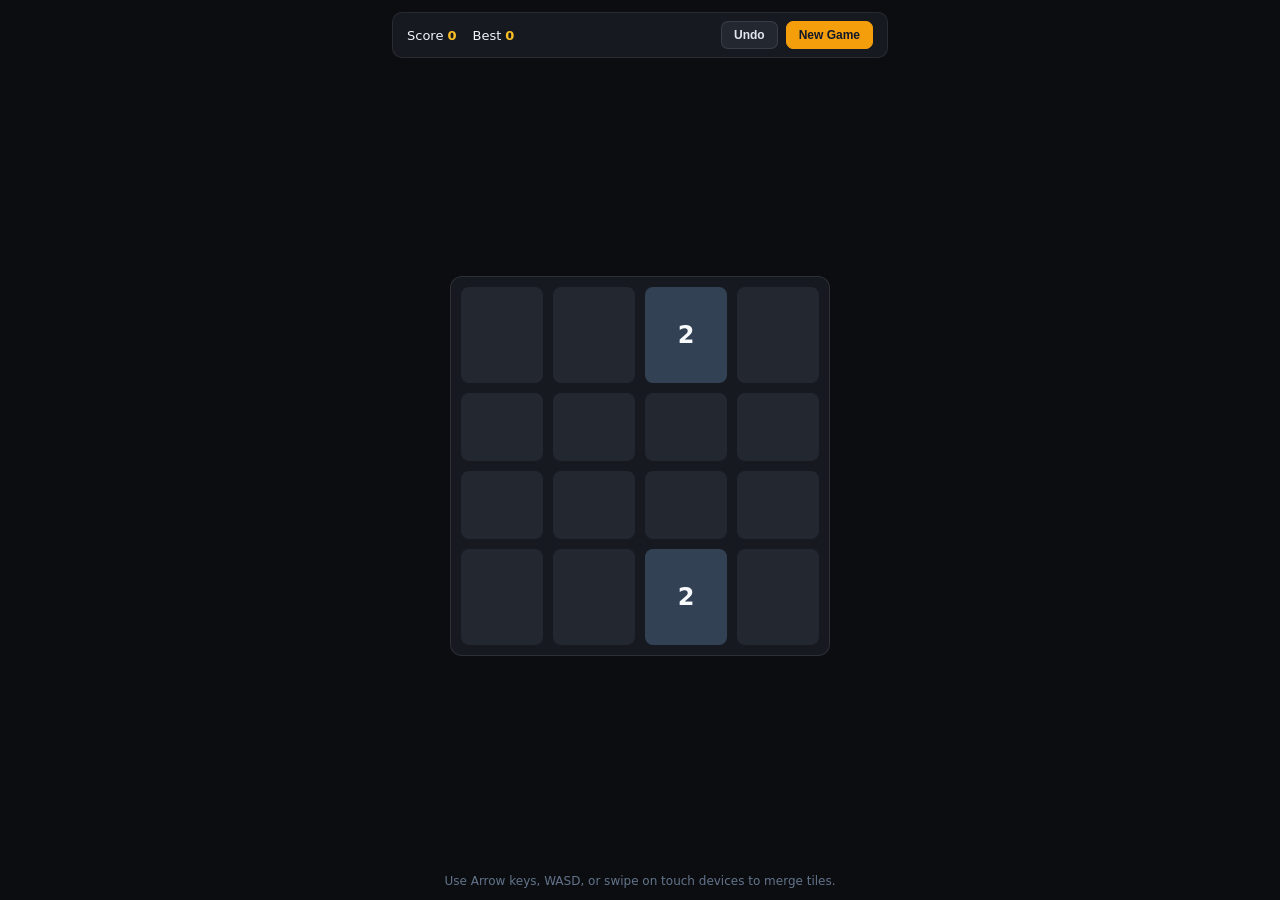
<file: public/games/2048.html>
<!doctype html>
<html lang="en">
  <head>
    <meta charset="UTF-8" />
    <meta name="viewport" content="width=device-width, initial-scale=1.0" />
    <title>Tile 2048</title>
    <style>
      * { box-sizing: border-box; margin: 0; padding: 0; }
      html, body {
        height: 100%;
        background: #0b0d11;
        color: #f1f5f9;
        font-family: system-ui, -apple-system, sans-serif;
        overflow: hidden;
        user-select: none;
      }
      .shell {
        display: flex;
        flex-direction: column;
        height: 100%;
        padding: 12px;
        gap: 10px;
        max-width: 520px;
        margin: 0 auto;
      }
      .hud {
        display: flex;
        align-items: center;
        justify-content: space-between;
        background: #161920;
        border: 1px solid rgba(255,255,255,0.08);
        border-radius: 10px;
        padding: 8px 14px;
        font-size: 13px;
      }
      .metrics { display: flex; gap: 16px; font-variant-numeric: tabular-nums; }
      .metric strong { color: #fbbf24; margin-left: 4px; }
      button {
        background: #232730;
        color: #e2e8f0;
        border: 1px solid rgba(255,255,255,0.1);
        border-radius: 7px;
        padding: 6px 12px;
        font-size: 12px;
        font-weight: 600;
        cursor: pointer;
      }
      button.primary { background: #f59e0b; color: #0f172a; border-color: #f59e0b; }
      .stage {
        position: relative;
        flex: 1;
        min-height: 0;
        display: flex;
        align-items: center;
        justify-content: center;
      }
      .grid-box {
        width: min(100%, 380px);
        aspect-ratio: 1;
        background: #161920;
        border: 1px solid rgba(255,255,255,0.1);
        border-radius: 12px;
        padding: 10px;
        display: grid;
        grid-template-columns: repeat(4, 1fr);
        gap: 10px;
      }
      .tile {
        border-radius: 8px;
        display: flex;
        align-items: center;
        justify-content: center;
        font-weight: 700;
        font-size: 24px;
        font-variant-numeric: tabular-nums;
        background: #232730;
        color: #94a3b8;
        transition: transform 120ms ease, background-color 120ms ease;
      }
      .overlay {
        position: absolute;
        inset: 0;
        background: rgba(11,13,17,0.86);
        border-radius: 12px;
        display: flex;
        flex-direction: column;
        align-items: center;
        justify-content: center;
        text-align: center;
        padding: 24px;
        gap: 12px;
      }
      .overlay.hidden { display: none; }
      .hint { text-align: center; font-size: 12px; color: #64748b; }
    </style>
  </head>
  <body>
    <div class="shell">
      <div class="hud">
        <div class="metrics">
          <span class="metric">Score<strong id="score-val">0</strong></span>
          <span class="metric">Best<strong id="best-val">0</strong></span>
        </div>
        <div style="display:flex;gap:8px;">
          <button type="button" id="undo-btn">Undo</button>
          <button type="button" id="new-btn" class="primary">New Game</button>
        </div>
      </div>

      <div class="stage" id="swipe-zone">
        <div class="grid-box" id="grid"></div>
        <div id="overlay" class="overlay hidden">
          <h2 id="overlay-title">No Moves Left</h2>
          <p id="overlay-desc" style="color:#94a3b8;font-size:14px;"></p>
          <button type="button" id="retry-btn" class="primary">Play Again</button>
        </div>
      </div>

      <p class="hint">Use Arrow keys, WASD, or swipe on touch devices to merge tiles.</p>
    </div>

    <script>
      const gridEl = document.getElementById('grid');
      const scoreEl = document.getElementById('score-val');
      const bestEl = document.getElementById('best-val');
      const overlay = document.getElementById('overlay');
      const overlayTitle = document.getElementById('overlay-title');
      const overlayDesc = document.getElementById('overlay-desc');
      const newBtn = document.getElementById('new-btn');
      const retryBtn = document.getElementById('retry-btn');
      const undoBtn = document.getElementById('undo-btn');

      const BEST_KEY = 'recess_2048_best';
      let best = Number(localStorage.getItem(BEST_KEY) || 0);
      bestEl.textContent = best;

      const COLORS = {
        0: ['#232730', 'transparent'],
        2: ['#334155', '#f8fafc'],
        4: ['#475569', '#f8fafc'],
        8: ['#b45309', '#fffbeb'],
        16: ['#d97706', '#fffbeb'],
        32: ['#ea580c', '#fffbeb'],
        64: ['#dc2626', '#fffbeb'],
        128: ['#f59e0b', '#0f172a'],
        256: ['#fbbf24', '#0f172a'],
        512: ['#10b981', '#0f172a'],
        1024: ['#38bdf8', '#0f172a'],
        2048: ['#fde047', '#0f172a'],
      };

      let board = [];
      let prevState = null;
      let score = 0;
      let wonShown = false;

      function initBoard() {
        board = Array.from({ length: 4 }, () => Array(4).fill(0));
        prevState = null;
        score = 0;
        wonShown = false;
        overlay.classList.add('hidden');
        addRandomTile();
        addRandomTile();
        render();
      }

      function addRandomTile() {
        const empty = [];
        for (let r = 0; r < 4; r++) {
          for (let c = 0; c < 4; c++) {
            if (board[r][c] === 0) empty.push([r, c]);
          }
        }
        if (empty.length === 0) return;
        const [r, c] = empty[Math.floor(Math.random() * empty.length)];
        board[r][c] = Math.random() < 0.9 ? 2 : 4;
      }

      function slideLine(line) {
        const nonZero = line.filter((v) => v !== 0);
        let gained = 0;
        const merged = [];
        for (let i = 0; i < nonZero.length; i++) {
          if (i + 1 < nonZero.length && nonZero[i] === nonZero[i + 1]) {
            const val = nonZero[i] * 2;
            merged.push(val);
            gained += val;
            i++;
          } else {
            merged.push(nonZero[i]);
          }
        }
        while (merged.length < 4) merged.push(0);
        return { line: merged, gained };
      }

      function move(dir) {
        const snapshot = {
          board: board.map((r) => [...r]),
          score,
        };
        let moved = false;
        let gainedTotal = 0;

        if (dir === 'left' || dir === 'right') {
          for (let r = 0; r < 4; r++) {
            const row = dir === 'right' ? [...board[r]].reverse() : [...board[r]];
            const { line, gained } = slideLine(row);
            const finalRow = dir === 'right' ? line.reverse() : line;
            if (finalRow.some((v, idx) => v !== board[r][idx])) moved = true;
            board[r] = finalRow;
            gainedTotal += gained;
          }
        } else {
          for (let c = 0; c < 4; c++) {
            const col = [board[0][c], board[1][c], board[2][c], board[3][c]];
            const oriented = dir === 'down' ? [...col].reverse() : col;
            const { line, gained } = slideLine(oriented);
            const finalCol = dir === 'down' ? line.reverse() : line;
            for (let r = 0; r < 4; r++) {
              if (board[r][c] !== finalCol[r]) moved = true;
              board[r][c] = finalCol[r];
            }
            gainedTotal += gained;
          }
        }

        if (!moved) return;
        prevState = snapshot;
        score += gainedTotal;
        if (score > best) {
          best = score;
          localStorage.setItem(BEST_KEY, String(best));
        }
        addRandomTile();
        render();
        checkStatus();
      }

      function hasMoves() {
        for (let r = 0; r < 4; r++) {
          for (let c = 0; c < 4; c++) {
            if (board[r][c] === 0) return true;
            if (c < 3 && board[r][c] === board[r][c + 1]) return true;
            if (r < 3 && board[r][c] === board[r + 1][c]) return true;
          }
        }
        return false;
      }

      function checkStatus() {
        if (!wonShown && board.some((r) => r.includes(2048))) {
          wonShown = true;
          overlayTitle.textContent = '2048 Reached!';
          overlayDesc.textContent = `Score: ${score}. You can start a new board or keep merging.`;
          retryBtn.textContent = 'Continue';
          overlay.classList.remove('hidden');
          return;
        }
        if (!hasMoves()) {
          overlayTitle.textContent = 'Game Over';
          overlayDesc.textContent = `Final Score: ${score} · Best: ${best}`;
          retryBtn.textContent = 'Play Again';
          overlay.classList.remove('hidden');
        }
      }

      function render() {
        scoreEl.textContent = String(score);
        bestEl.textContent = String(best);
        gridEl.innerHTML = '';
        for (let r = 0; r < 4; r++) {
          for (let c = 0; c < 4; c++) {
            const val = board[r][c];
            const tile = document.createElement('div');
            tile.className = 'tile';
            const [bg, fg] = COLORS[val] || ['#fde047', '#0f172a'];
            tile.style.background = bg;
            tile.style.color = fg;
            tile.style.fontSize = val >= 1024 ? '18px' : val >= 128 ? '21px' : '24px';
            tile.textContent = val === 0 ? '' : String(val);
            gridEl.appendChild(tile);
          }
        }
      }

      window.addEventListener('keydown', (e) => {
        if (['ArrowUp', 'ArrowDown', 'ArrowLeft', 'ArrowRight'].includes(e.key)) {
          e.preventDefault();
        }
        if (e.key === 'ArrowLeft' || e.key === 'a') move('left');
        else if (e.key === 'ArrowRight' || e.key === 'd') move('right');
        else if (e.key === 'ArrowUp' || e.key === 'w') move('up');
        else if (e.key === 'ArrowDown' || e.key === 's') move('down');
      });

      let touchStart = null;
      const swipeZone = document.getElementById('swipe-zone');
      swipeZone.addEventListener('touchstart', (e) => {
        if (e.touches[0]) {
          touchStart = { x: e.touches[0].clientX, y: e.touches[0].clientY };
        }
      }, { passive: true });
      swipeZone.addEventListener('touchend', (e) => {
        if (!touchStart || !e.changedTouches[0]) return;
        const dx = e.changedTouches[0].clientX - touchStart.x;
        const dy = e.changedTouches[0].clientY - touchStart.y;
        if (Math.max(Math.abs(dx), Math.abs(dy)) < 24) return;
        if (Math.abs(dx) > Math.abs(dy)) move(dx > 0 ? 'right' : 'left');
        else move(dy > 0 ? 'down' : 'up');
        touchStart = null;
      }, { passive: true });

      undoBtn.addEventListener('click', () => {
        if (!prevState) return;
        board = prevState.board;
        score = prevState.score;
        prevState = null;
        overlay.classList.add('hidden');
        render();
      });

      newBtn.addEventListener('click', initBoard);
      retryBtn.addEventListener('click', () => {
        if (retryBtn.textContent === 'Continue') {
          overlay.classList.add('hidden');
        } else {
          initBoard();
        }
      });

      initBoard();
    </script>
  </body>
</html>
</file>
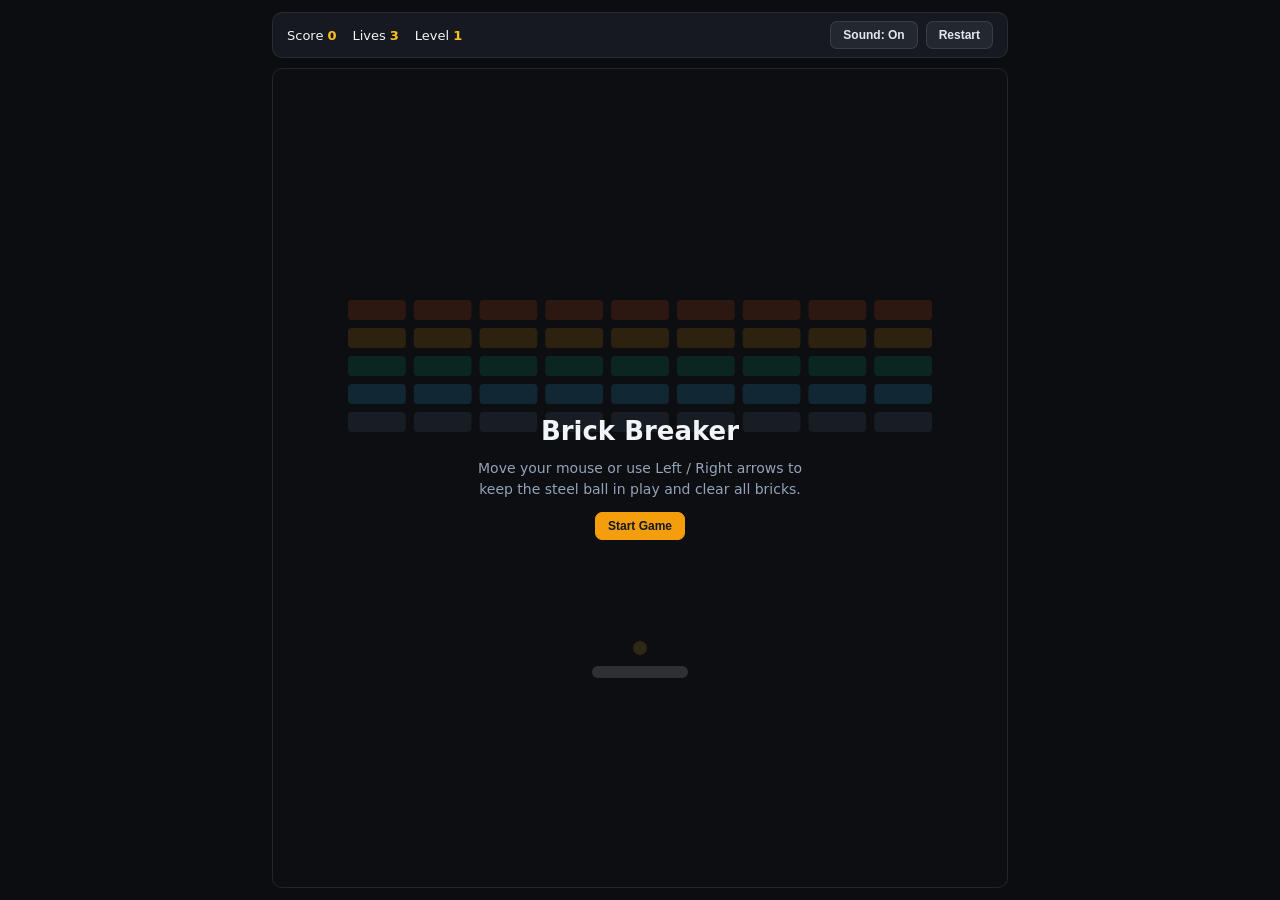
<file: public/games/breakout.html>
<!doctype html>
<html lang="en">
  <head>
    <meta charset="UTF-8" />
    <meta name="viewport" content="width=device-width, initial-scale=1.0" />
    <title>Brick Breaker</title>
    <style>
      * { box-sizing: border-box; margin: 0; padding: 0; }
      html, body {
        height: 100%;
        background: #0b0d11;
        color: #f1f5f9;
        font-family: system-ui, -apple-system, sans-serif;
        overflow: hidden;
        user-select: none;
      }
      .shell {
        display: flex;
        flex-direction: column;
        height: 100%;
        padding: 12px;
        gap: 10px;
        max-width: 760px;
        margin: 0 auto;
      }
      .hud {
        display: flex;
        align-items: center;
        justify-content: space-between;
        gap: 12px;
        background: #161920;
        border: 1px solid rgba(255,255,255,0.08);
        border-radius: 10px;
        padding: 8px 14px;
        font-size: 13px;
      }
      .metrics { display: flex; gap: 16px; font-variant-numeric: tabular-nums; }
      .metric strong { color: #fbbf24; margin-left: 4px; }
      .actions { display: flex; gap: 8px; }
      button {
        background: #232730;
        color: #e2e8f0;
        border: 1px solid rgba(255,255,255,0.1);
        border-radius: 7px;
        padding: 6px 12px;
        font-size: 12px;
        font-weight: 600;
        cursor: pointer;
      }
      button.primary { background: #f59e0b; color: #0f172a; border-color: #f59e0b; }
      .stage {
        position: relative;
        flex: 1;
        min-height: 0;
        display: flex;
        align-items: center;
        justify-content: center;
        background: #111318;
        border: 1px solid rgba(255,255,255,0.08);
        border-radius: 10px;
        overflow: hidden;
      }
      canvas { display: block; max-width: 100%; max-height: 100%; cursor: none; }
      .overlay {
        position: absolute;
        inset: 0;
        background: rgba(11,13,17,0.85);
        display: flex;
        flex-direction: column;
        align-items: center;
        justify-content: center;
        text-align: center;
        padding: 24px;
        gap: 12px;
      }
      .overlay.hidden { display: none; }
      .overlay h1 { font-size: 26px; }
      .overlay p { font-size: 14px; color: #94a3b8; max-width: 360px; line-height: 1.5; }
    </style>
  </head>
  <body>
    <div class="shell">
      <div class="hud">
        <div class="metrics">
          <span class="metric">Score<strong id="score-val">0</strong></span>
          <span class="metric">Lives<strong id="lives-val">3</strong></span>
          <span class="metric">Level<strong id="level-val">1</strong></span>
        </div>
        <div class="actions">
          <button type="button" id="sound-btn">Sound: On</button>
          <button type="button" id="restart-btn">Restart</button>
        </div>
      </div>

      <div class="stage">
        <canvas id="arena" width="640" height="440"></canvas>
        <div id="overlay" class="overlay">
          <h1 id="overlay-title">Brick Breaker</h1>
          <p id="overlay-desc">Move your mouse or use Left / Right arrows to keep the steel ball in play and clear all bricks.</p>
          <button type="button" id="start-btn" class="primary">Start Game</button>
        </div>
      </div>
    </div>

    <script>
      const canvas = document.getElementById('arena');
      const ctx = canvas.getContext('2d');
      const scoreEl = document.getElementById('score-val');
      const livesEl = document.getElementById('lives-val');
      const levelEl = document.getElementById('level-val');
      const overlay = document.getElementById('overlay');
      const overlayTitle = document.getElementById('overlay-title');
      const overlayDesc = document.getElementById('overlay-desc');
      const startBtn = document.getElementById('start-btn');
      const restartBtn = document.getElementById('restart-btn');
      const soundBtn = document.getElementById('sound-btn');

      const ROW_COLORS = ['#ea580c', '#f59e0b', '#10b981', '#38bdf8', '#64748b'];
      let state = 'TITLE_MENU';
      let score = 0;
      let lives = 3;
      let level = 1;
      let soundOn = true;
      let audioCtx = null;
      let keys = { left: false, right: false };

      const paddle = { w: 96, h: 12, x: 272, y: 408, speed: 7 };
      const ball = { x: 320, y: 390, r: 7, vx: 3.8, vy: -4.2 };
      let bricks = [];

      function beep(freq, dur = 0.06) {
        if (!soundOn) return;
        try {
          audioCtx = audioCtx || new (window.AudioContext || window.webkitAudioContext)();
          const o = audioCtx.createOscillator();
          const g = audioCtx.createGain();
          o.type = 'sine';
          o.frequency.value = freq;
          g.gain.setValueAtTime(0.08, audioCtx.currentTime);
          g.gain.exponentialRampToValueAtTime(0.001, audioCtx.currentTime + dur);
          o.connect(g);
          g.connect(audioCtx.destination);
          o.start();
          o.stop(audioCtx.currentTime + dur);
        } catch {}
      }

      function buildBricks() {
        bricks = [];
        const cols = 9;
        const rows = 5;
        const pad = 8;
        const offsetX = 28;
        const offsetY = 42;
        const bw = (canvas.width - offsetX * 2 - pad * (cols - 1)) / cols;
        const bh = 20;

        for (let r = 0; r < rows; r++) {
          for (let c = 0; c < cols; c++) {
            bricks.push({
              x: offsetX + c * (bw + pad),
              y: offsetY + r * (bh + pad),
              w: bw,
              h: bh,
              alive: true,
              color: ROW_COLORS[r % ROW_COLORS.length],
            });
          }
        }
      }

      function resetBallAndPaddle() {
        paddle.x = (canvas.width - paddle.w) / 2;
        ball.x = canvas.width / 2;
        ball.y = paddle.y - ball.r - 2;
        const speedBoost = 1 + (level - 1) * 0.12;
        ball.vx = (Math.random() > 0.5 ? 1 : -1) * 3.6 * speedBoost;
        ball.vy = -4.2 * speedBoost;
      }

      function startNewGame() {
        score = 0;
        lives = 3;
        level = 1;
        scoreEl.textContent = '0';
        livesEl.textContent = '3';
        levelEl.textContent = '1';
        buildBricks();
        resetBallAndPaddle();
        state = 'PLAYING';
        overlay.classList.add('hidden');
      }

      function update() {
        if (state !== 'PLAYING') return;

        if (keys.left) paddle.x -= paddle.speed;
        if (keys.right) paddle.x += paddle.speed;
        paddle.x = Math.max(8, Math.min(canvas.width - paddle.w - 8, paddle.x));

        ball.x += ball.vx;
        ball.y += ball.vy;

        if (ball.x - ball.r <= 0 || ball.x + ball.r >= canvas.width) {
          ball.vx *= -1;
          ball.x = Math.max(ball.r, Math.min(canvas.width - ball.r, ball.x));
          beep(300, 0.04);
        }
        if (ball.y - ball.r <= 0) {
          ball.vy *= -1;
          ball.y = ball.r;
          beep(300, 0.04);
        }

        // Paddle collision
        if (
          ball.vy > 0 &&
          ball.y + ball.r >= paddle.y &&
          ball.y - ball.r <= paddle.y + paddle.h &&
          ball.x >= paddle.x &&
          ball.x <= paddle.x + paddle.w
        ) {
          const hitPos = (ball.x - (paddle.x + paddle.w / 2)) / (paddle.w / 2);
          const speed = Math.hypot(ball.vx, ball.vy);
          const angle = hitPos * (Math.PI / 3);
          ball.vx = speed * Math.sin(angle);
          ball.vy = -Math.abs(speed * Math.cos(angle));
          ball.y = paddle.y - ball.r;
          beep(440, 0.05);
        }

        // Brick collision
        for (const b of bricks) {
          if (!b.alive) continue;
          if (
            ball.x + ball.r > b.x &&
            ball.x - ball.r < b.x + b.w &&
            ball.y + ball.r > b.y &&
            ball.y - ball.r < b.y + b.h
          ) {
            b.alive = false;
            ball.vy *= -1;
            score += 20;
            scoreEl.textContent = String(score);
            beep(620, 0.06);
            break;
          }
        }

        if (bricks.every((b) => !b.alive)) {
          level += 1;
          levelEl.textContent = String(level);
          buildBricks();
          resetBallAndPaddle();
          beep(780, 0.14);
        }

        if (ball.y - ball.r > canvas.height) {
          lives -= 1;
          livesEl.textContent = String(lives);
          beep(170, 0.18);
          if (lives <= 0) {
            state = 'GAME_OVER';
            overlayTitle.textContent = 'Game Over';
            overlayDesc.textContent = `Final Score: ${score} · Reached Level ${level}`;
            startBtn.textContent = 'Play Again';
            overlay.classList.remove('hidden');
          } else {
            resetBallAndPaddle();
          }
        }
      }

      function draw() {
        ctx.fillStyle = '#111318';
        ctx.fillRect(0, 0, canvas.width, canvas.height);

        for (const b of bricks) {
          if (!b.alive) continue;
          ctx.fillStyle = b.color;
          ctx.beginPath();
          ctx.roundRect(b.x, b.y, b.w, b.h, 4);
          ctx.fill();
        }

        // Paddle
        ctx.fillStyle = '#f8fafc';
        ctx.beginPath();
        ctx.roundRect(paddle.x, paddle.y, paddle.w, paddle.h, 6);
        ctx.fill();

        // Ball
        ctx.fillStyle = '#fbbf24';
        ctx.beginPath();
        ctx.arc(ball.x, ball.y, ball.r, 0, Math.PI * 2);
        ctx.fill();
      }

      function loop() {
        update();
        draw();
        requestAnimationFrame(loop);
      }

      canvas.addEventListener('mousemove', (e) => {
        const rect = canvas.getBoundingClientRect();
        const scaleX = canvas.width / rect.width;
        const mx = (e.clientX - rect.left) * scaleX;
        paddle.x = Math.max(8, Math.min(canvas.width - paddle.w - 8, mx - paddle.w / 2));
      });

      canvas.addEventListener('touchmove', (e) => {
        if (!e.touches[0]) return;
        const rect = canvas.getBoundingClientRect();
        const scaleX = canvas.width / rect.width;
        const mx = (e.touches[0].clientX - rect.left) * scaleX;
        paddle.x = Math.max(8, Math.min(canvas.width - paddle.w - 8, mx - paddle.w / 2));
      }, { passive: true });

      window.addEventListener('keydown', (e) => {
        if (['ArrowLeft', 'ArrowRight', ' '].includes(e.key)) e.preventDefault();
        if (e.key === 'ArrowLeft' || e.key === 'a') keys.left = true;
        if (e.key === 'ArrowRight' || e.key === 'd') keys.right = true;
        if (e.key === ' ' && state !== 'PLAYING') startNewGame();
      });

      window.addEventListener('keyup', (e) => {
        if (e.key === 'ArrowLeft' || e.key === 'a') keys.left = false;
        if (e.key === 'ArrowRight' || e.key === 'd') keys.right = false;
      });

      startBtn.addEventListener('click', startNewGame);
      restartBtn.addEventListener('click', startNewGame);
      soundBtn.addEventListener('click', () => {
        soundOn = !soundOn;
        soundBtn.textContent = soundOn ? 'Sound: On' : 'Sound: Off';
      });

      buildBricks();
      draw();
      requestAnimationFrame(loop);
    </script>
  </body>
</html>
</file>
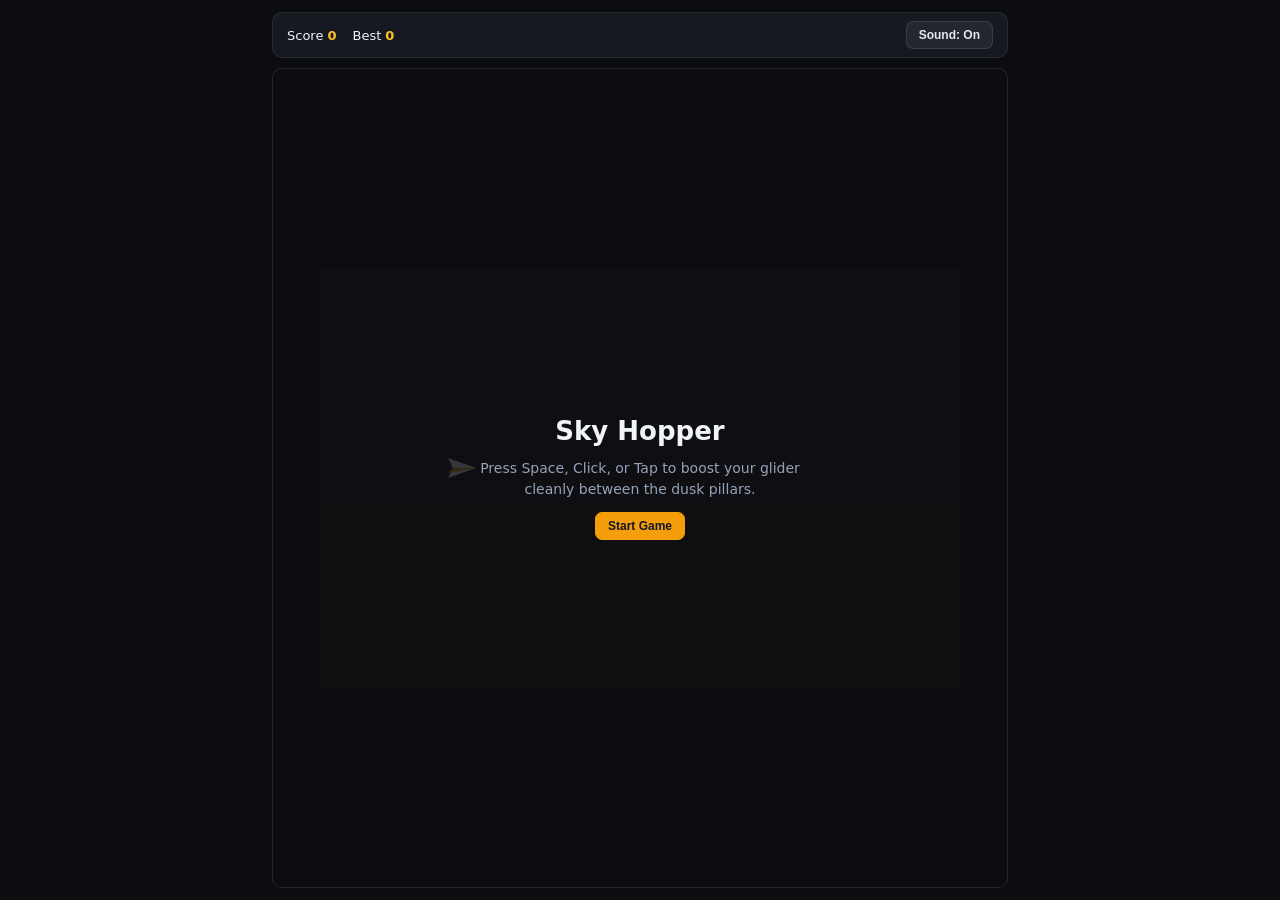
<file: public/games/flappy.html>
<!doctype html>
<html lang="en">
  <head>
    <meta charset="UTF-8" />
    <meta name="viewport" content="width=device-width, initial-scale=1.0" />
    <title>Sky Hopper</title>
    <style>
      * { box-sizing: border-box; margin: 0; padding: 0; }
      html, body {
        height: 100%;
        background: #0b0d11;
        color: #f1f5f9;
        font-family: system-ui, -apple-system, sans-serif;
        overflow: hidden;
        user-select: none;
      }
      .shell {
        display: flex;
        flex-direction: column;
        height: 100%;
        padding: 12px;
        gap: 10px;
        max-width: 760px;
        margin: 0 auto;
      }
      .hud {
        display: flex;
        align-items: center;
        justify-content: space-between;
        background: #161920;
        border: 1px solid rgba(255,255,255,0.08);
        border-radius: 10px;
        padding: 8px 14px;
        font-size: 13px;
      }
      .metrics { display: flex; gap: 16px; font-variant-numeric: tabular-nums; }
      .metric strong { color: #fbbf24; margin-left: 4px; }
      button {
        background: #232730;
        color: #e2e8f0;
        border: 1px solid rgba(255,255,255,0.1);
        border-radius: 7px;
        padding: 6px 12px;
        font-size: 12px;
        font-weight: 600;
        cursor: pointer;
      }
      button.primary { background: #f59e0b; color: #0f172a; border-color: #f59e0b; }
      .stage {
        position: relative;
        flex: 1;
        min-height: 0;
        display: flex;
        align-items: center;
        justify-content: center;
        background: #111318;
        border: 1px solid rgba(255,255,255,0.08);
        border-radius: 10px;
        overflow: hidden;
      }
      canvas { display: block; max-width: 100%; max-height: 100%; cursor: pointer; }
      .overlay {
        position: absolute;
        inset: 0;
        background: rgba(11,13,17,0.82);
        display: flex;
        flex-direction: column;
        align-items: center;
        justify-content: center;
        text-align: center;
        padding: 24px;
        gap: 12px;
      }
      .overlay.hidden { display: none; }
      .overlay h1 { font-size: 26px; }
      .overlay p { font-size: 14px; color: #94a3b8; max-width: 340px; line-height: 1.5; }
    </style>
  </head>
  <body>
    <div class="shell">
      <div class="hud">
        <div class="metrics">
          <span class="metric">Score<strong id="score-val">0</strong></span>
          <span class="metric">Best<strong id="best-val">0</strong></span>
        </div>
        <button type="button" id="sound-btn">Sound: On</button>
      </div>

      <div class="stage">
        <canvas id="sky" width="640" height="420"></canvas>
        <div id="overlay" class="overlay">
          <h1 id="overlay-title">Sky Hopper</h1>
          <p id="overlay-desc">Press Space, Click, or Tap to boost your glider cleanly between the dusk pillars.</p>
          <button type="button" id="start-btn" class="primary">Start Game</button>
        </div>
      </div>
    </div>

    <script>
      const canvas = document.getElementById('sky');
      const ctx = canvas.getContext('2d');
      const scoreEl = document.getElementById('score-val');
      const bestEl = document.getElementById('best-val');
      const overlay = document.getElementById('overlay');
      const overlayTitle = document.getElementById('overlay-title');
      const overlayDesc = document.getElementById('overlay-desc');
      const startBtn = document.getElementById('start-btn');
      const soundBtn = document.getElementById('sound-btn');

      const BEST_KEY = 'recess_sky_best';
      let best = Number(localStorage.getItem(BEST_KEY) || 0);
      bestEl.textContent = best;

      let state = 'TITLE_MENU';
      let glider = { x: 140, y: 200, vy: 0, r: 12 };
      let pillars = [];
      let score = 0;
      let frame = 0;
      let soundOn = true;
      let audioCtx = null;

      function beep(freq, dur = 0.06) {
        if (!soundOn) return;
        try {
          audioCtx = audioCtx || new (window.AudioContext || window.webkitAudioContext)();
          const o = audioCtx.createOscillator();
          const g = audioCtx.createGain();
          o.type = 'triangle';
          o.frequency.value = freq;
          g.gain.setValueAtTime(0.07, audioCtx.currentTime);
          g.gain.exponentialRampToValueAtTime(0.001, audioCtx.currentTime + dur);
          o.connect(g);
          g.connect(audioCtx.destination);
          o.start();
          o.stop(audioCtx.currentTime + dur);
        } catch {}
      }

      function spawnPillar() {
        const gap = 130;
        const minTop = 55;
        const maxTop = canvas.height - gap - 55;
        const topH = minTop + Math.random() * (maxTop - minTop);
        pillars.push({ x: canvas.width + 20, w: 54, topH, gap, passed: false });
      }

      function startNewGame() {
        glider = { x: 140, y: 200, vy: -4.8, r: 12 };
        pillars = [];
        score = 0;
        frame = 0;
        scoreEl.textContent = '0';
        spawnPillar();
        state = 'PLAYING';
        overlay.classList.add('hidden');
        beep(480, 0.06);
      }

      function hop() {
        if (state !== 'PLAYING') return;
        glider.vy = -6.2;
        beep(520, 0.05);
      }

      function endGame() {
        state = 'GAME_OVER';
        beep(170, 0.2);
        overlayTitle.textContent = 'Flight Ended';
        overlayDesc.textContent = `Score: ${score} · Best: ${best}`;
        startBtn.textContent = 'Play Again';
        overlay.classList.remove('hidden');
      }

      function update() {
        if (state !== 'PLAYING') return;
        frame++;
        glider.vy += 0.32;
        glider.y += glider.vy;

        if (frame % 92 === 0) spawnPillar();

        for (let i = pillars.length - 1; i >= 0; i--) {
          const p = pillars[i];
          p.x -= 2.8;

          if (!p.passed && p.x + p.w < glider.x) {
            p.passed = true;
            score++;
            scoreEl.textContent = String(score);
            if (score > best) {
              best = score;
              bestEl.textContent = String(best);
              localStorage.setItem(BEST_KEY, String(best));
            }
            beep(720, 0.07);
          }

          if (
            glider.x + glider.r > p.x &&
            glider.x - glider.r < p.x + p.w &&
            (glider.y - glider.r < p.topH || glider.y + glider.r > p.topH + p.gap)
          ) {
            endGame();
            return;
          }

          if (p.x + p.w < -20) pillars.splice(i, 1);
        }

        if (glider.y - glider.r < 0 || glider.y + glider.r > canvas.height) {
          endGame();
        }
      }

      function draw() {
        const grad = ctx.createLinearGradient(0, 0, 0, canvas.height);
        grad.addColorStop(0, '#181c26');
        grad.addColorStop(1, '#2a1f18');
        ctx.fillStyle = grad;
        ctx.fillRect(0, 0, canvas.width, canvas.height);

        // Pillars
        pillars.forEach((p) => {
          ctx.fillStyle = '#334155';
          ctx.fillRect(p.x, 0, p.w, p.topH);
          ctx.fillRect(p.x, p.topH + p.gap, p.w, canvas.height - (p.topH + p.gap));
          ctx.fillStyle = '#f59e0b';
          ctx.fillRect(p.x - 2, p.topH - 6, p.w + 4, 6);
          ctx.fillRect(p.x - 2, p.topH + p.gap, p.w + 4, 6);
        });

        // Paper glider
        ctx.save();
        ctx.translate(glider.x, glider.y);
        ctx.rotate(Math.max(-0.45, Math.min(0.55, glider.vy * 0.06)));
        ctx.fillStyle = '#f8fafc';
        ctx.beginPath();
        ctx.moveTo(16, 0);
        ctx.lineTo(-12, -10);
        ctx.lineTo(-7, 0);
        ctx.lineTo(-12, 10);
        ctx.closePath();
        ctx.fill();
        ctx.fillStyle = '#f59e0b';
        ctx.beginPath();
        ctx.moveTo(16, 0);
        ctx.lineTo(-7, 0);
        ctx.lineTo(-12, 5);
        ctx.closePath();
        ctx.fill();
        ctx.restore();
      }

      function loop() {
        update();
        draw();
        requestAnimationFrame(loop);
      }

      window.addEventListener('keydown', (e) => {
        if ([' ', 'ArrowUp'].includes(e.key)) {
          e.preventDefault();
          if (state === 'PLAYING') hop();
          else startNewGame();
        }
      });

      canvas.addEventListener('mousedown', () => {
        if (state === 'PLAYING') hop();
      });

      canvas.addEventListener('touchstart', (e) => {
        e.preventDefault();
        if (state === 'PLAYING') hop();
      }, { passive: false });

      startBtn.addEventListener('click', startNewGame);
      soundBtn.addEventListener('click', () => {
        soundOn = !soundOn;
        soundBtn.textContent = soundOn ? 'Sound: On' : 'Sound: Off';
      });

      draw();
      requestAnimationFrame(loop);
    </script>
  </body>
</html>
</file>
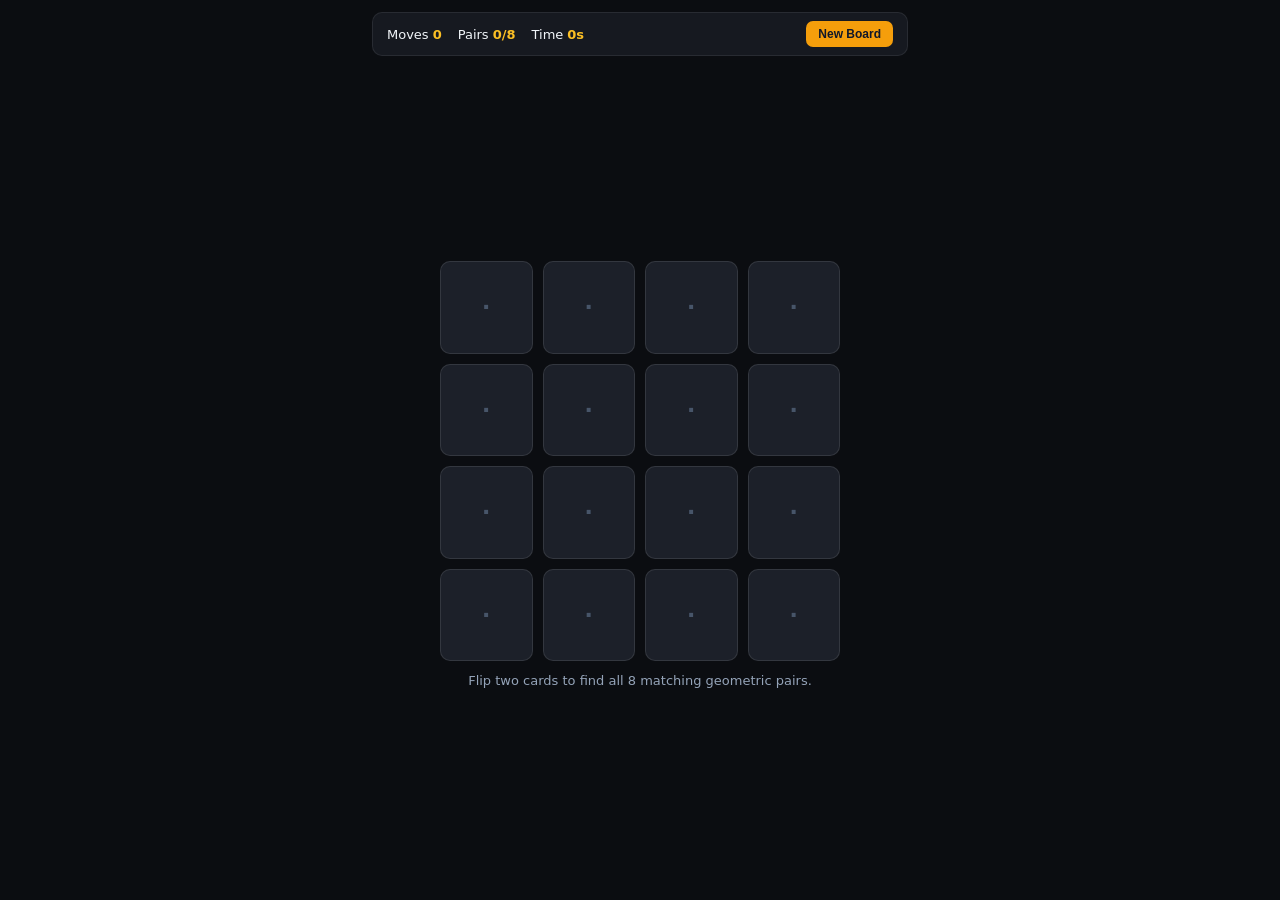
<file: public/games/memory.html>
<!doctype html>
<html lang="en">
  <head>
    <meta charset="UTF-8" />
    <meta name="viewport" content="width=device-width, initial-scale=1.0" />
    <title>Pair Match</title>
    <style>
      * { box-sizing: border-box; margin: 0; padding: 0; }
      html, body {
        height: 100%;
        background: #0b0d11;
        color: #f1f5f9;
        font-family: system-ui, -apple-system, sans-serif;
        overflow: hidden;
        user-select: none;
      }
      .shell {
        display: flex;
        flex-direction: column;
        height: 100%;
        padding: 12px;
        gap: 10px;
        max-width: 560px;
        margin: 0 auto;
      }
      .hud {
        display: flex;
        align-items: center;
        justify-content: space-between;
        background: #161920;
        border: 1px solid rgba(255,255,255,0.08);
        border-radius: 10px;
        padding: 8px 14px;
        font-size: 13px;
      }
      .metrics { display: flex; gap: 16px; font-variant-numeric: tabular-nums; }
      .metric strong { color: #fbbf24; margin-left: 4px; }
      button {
        background: #f59e0b;
        color: #0f172a;
        border: 0;
        border-radius: 7px;
        padding: 6px 12px;
        font-size: 12px;
        font-weight: 600;
        cursor: pointer;
      }
      .stage {
        flex: 1;
        min-height: 0;
        display: flex;
        flex-direction: column;
        align-items: center;
        justify-content: center;
        gap: 12px;
      }
      .board {
        display: grid;
        grid-template-columns: repeat(4, 1fr);
        gap: 10px;
        width: min(100%, 400px);
      }
      .card {
        aspect-ratio: 1;
        border-radius: 10px;
        border: 1px solid rgba(255,255,255,0.1);
        background: #1c2029;
        color: #f8fafc;
        font-size: 28px;
        font-weight: 700;
        display: flex;
        align-items: center;
        justify-content: center;
        cursor: pointer;
        transition: transform 150ms ease, background-color 150ms ease, border-color 150ms ease;
      }
      .card:hover:not(.revealed):not(.matched) {
        background: #252b36;
        border-color: rgba(245,158,11,0.45);
      }
      .card.revealed {
        background: #2b313e;
        border-color: #f59e0b;
      }
      .card.matched {
        background: #132a24;
        border-color: #10b981;
        color: #34d399;
        cursor: default;
      }
      .status {
        font-size: 13px;
        color: #94a3b8;
        min-height: 20px;
      }
    </style>
  </head>
  <body>
    <div class="shell">
      <div class="hud">
        <div class="metrics">
          <span class="metric">Moves<strong id="moves-val">0</strong></span>
          <span class="metric">Pairs<strong id="pairs-val">0/8</strong></span>
          <span class="metric">Time<strong id="time-val">0s</strong></span>
        </div>
        <button type="button" id="restart-btn">New Board</button>
      </div>

      <div class="stage">
        <div id="board" class="board"></div>
        <p id="status" class="status">Flip two cards to find all 8 matching geometric pairs.</p>
      </div>
    </div>

    <script>
      const SYMBOLS = ['◆', '●', '▲', '■', '★', '✦', '✚', '⬟'];
      const boardEl = document.getElementById('board');
      const movesEl = document.getElementById('moves-val');
      const pairsEl = document.getElementById('pairs-val');
      const timeEl = document.getElementById('time-val');
      const statusEl = document.getElementById('status');
      const restartBtn = document.getElementById('restart-btn');

      let deck = [];
      let flipped = [];
      let locked = false;
      let moves = 0;
      let matchedCount = 0;
      let seconds = 0;
      let timerId = null;

      function startTimer() {
        if (timerId) return;
        timerId = setInterval(() => {
          seconds++;
          timeEl.textContent = `${seconds}s`;
        }, 1000);
      }

      function stopTimer() {
        clearInterval(timerId);
        timerId = null;
      }

      function initGame() {
        stopTimer();
        seconds = 0;
        moves = 0;
        matchedCount = 0;
        flipped = [];
        locked = false;
        timeEl.textContent = '0s';
        movesEl.textContent = '0';
        pairsEl.textContent = '0/8';
        statusEl.textContent = 'Flip two cards to find all 8 matching geometric pairs.';
        statusEl.style.color = '#94a3b8';

        const pairs = [...SYMBOLS, ...SYMBOLS];
        for (let i = pairs.length - 1; i > 0; i--) {
          const j = Math.floor(Math.random() * (i + 1));
          [pairs[i], pairs[j]] = [pairs[j], pairs[i]];
        }

        deck = pairs.map((symbol, idx) => ({
          id: idx,
          symbol,
          revealed: false,
          matched: false,
        }));
        render();
      }

      function handleCardClick(card) {
        if (locked || card.revealed || card.matched) return;
        startTimer();
        card.revealed = true;
        flipped.push(card);
        render();

        if (flipped.length === 2) {
          moves++;
          movesEl.textContent = String(moves);
          const [a, b] = flipped;
          if (a.symbol === b.symbol) {
            a.matched = true;
            b.matched = true;
            matchedCount++;
            pairsEl.textContent = `${matchedCount}/8`;
            flipped = [];
            render();
            if (matchedCount === 8) {
              stopTimer();
              statusEl.textContent = `Board cleared in ${moves} moves and ${seconds}s!`;
              statusEl.style.color = '#34d399';
            }
          } else {
            locked = true;
            setTimeout(() => {
              a.revealed = false;
              b.revealed = false;
              flipped = [];
              locked = false;
              render();
            }, 620);
          }
        }
      }

      function render() {
        boardEl.innerHTML = '';
        deck.forEach((card) => {
          const btn = document.createElement('button');
          btn.type = 'button';
          btn.className = 'card';
          if (card.matched) {
            btn.classList.add('matched');
            btn.textContent = card.symbol;
          } else if (card.revealed) {
            btn.classList.add('revealed');
            btn.textContent = card.symbol;
          } else {
            btn.textContent = '·';
            btn.style.color = '#475569';
          }
          btn.addEventListener('click', () => handleCardClick(card));
          boardEl.appendChild(btn);
        });
      }

      restartBtn.addEventListener('click', initGame);
      initGame();
    </script>
  </body>
</html>
</file>
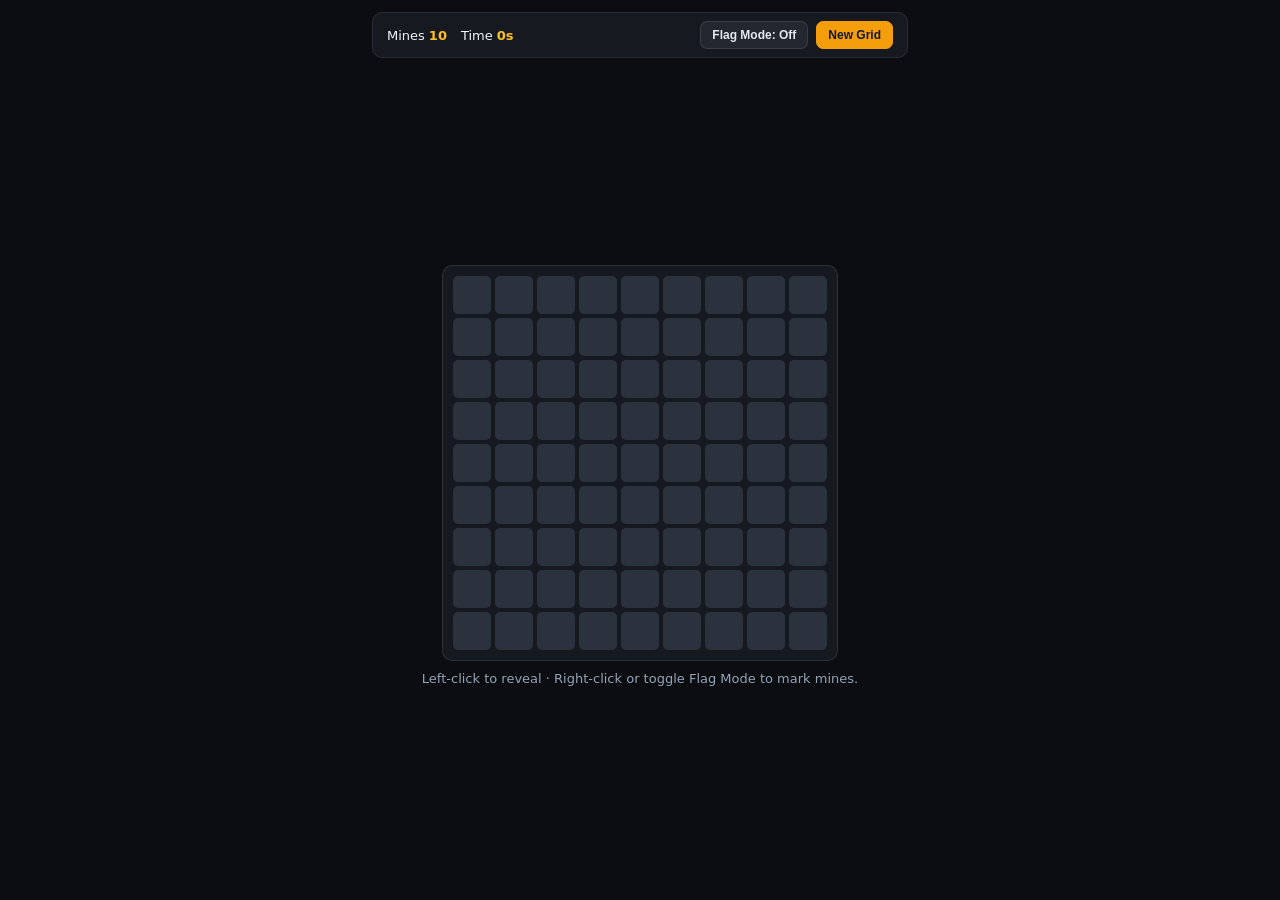
<file: public/games/minesweeper.html>
<!doctype html>
<html lang="en">
  <head>
    <meta charset="UTF-8" />
    <meta name="viewport" content="width=device-width, initial-scale=1.0" />
    <title>Mine Grid</title>
    <style>
      * { box-sizing: border-box; margin: 0; padding: 0; }
      html, body {
        height: 100%;
        background: #0b0d11;
        color: #f1f5f9;
        font-family: system-ui, -apple-system, sans-serif;
        overflow: hidden;
        user-select: none;
      }
      .shell {
        display: flex;
        flex-direction: column;
        height: 100%;
        padding: 12px;
        gap: 10px;
        max-width: 560px;
        margin: 0 auto;
      }
      .hud {
        display: flex;
        align-items: center;
        justify-content: space-between;
        gap: 10px;
        background: #161920;
        border: 1px solid rgba(255,255,255,0.08);
        border-radius: 10px;
        padding: 8px 14px;
        font-size: 13px;
      }
      .metrics { display: flex; gap: 14px; font-variant-numeric: tabular-nums; }
      .metric strong { color: #fbbf24; margin-left: 4px; }
      .actions { display: flex; gap: 8px; }
      button {
        background: #232730;
        color: #e2e8f0;
        border: 1px solid rgba(255,255,255,0.1);
        border-radius: 7px;
        padding: 6px 11px;
        font-size: 12px;
        font-weight: 600;
        cursor: pointer;
      }
      button.active { background: #f59e0b; color: #0f172a; border-color: #f59e0b; }
      .stage {
        position: relative;
        flex: 1;
        min-height: 0;
        display: flex;
        flex-direction: column;
        align-items: center;
        justify-content: center;
        gap: 10px;
      }
      .board {
        display: grid;
        grid-template-columns: repeat(9, 1fr);
        gap: 4px;
        background: #161920;
        border: 1px solid rgba(255,255,255,0.1);
        border-radius: 10px;
        padding: 10px;
        width: min(100%, 396px);
      }
      .cell {
        aspect-ratio: 1;
        border: 0;
        border-radius: 5px;
        background: #2b313d;
        color: #f8fafc;
        font-size: 15px;
        font-weight: 700;
        display: flex;
        align-items: center;
        justify-content: center;
        padding: 0;
      }
      .cell:hover:not(.open) { background: #384050; }
      .cell.open { background: #14171e; }
      .cell.mine { background: #991b1b; }
      .status-banner {
        font-size: 13px;
        color: #94a3b8;
        min-height: 20px;
      }
    </style>
  </head>
  <body>
    <div class="shell">
      <div class="hud">
        <div class="metrics">
          <span class="metric">Mines<strong id="mines-left">10</strong></span>
          <span class="metric">Time<strong id="timer-val">0s</strong></span>
        </div>
        <div class="actions">
          <button type="button" id="flag-mode-btn">Flag Mode: Off</button>
          <button type="button" id="reset-btn" class="active">New Grid</button>
        </div>
      </div>

      <div class="stage">
        <div id="board" class="board" aria-label="Minesweeper grid"></div>
        <p id="status-banner" class="status-banner">Left-click to reveal · Right-click or toggle Flag Mode to mark mines.</p>
      </div>
    </div>

    <script>
      const SIZE = 9;
      const MINES = 10;
      const NUM_COLORS = ['', '#60a5fa', '#34d399', '#f87171', '#a78bfa', '#fb923c', '#2dd4bf', '#e2e8f0', '#94a3b8'];

      const boardEl = document.getElementById('board');
      const minesLeftEl = document.getElementById('mines-left');
      const timerEl = document.getElementById('timer-val');
      const flagBtn = document.getElementById('flag-mode-btn');
      const resetBtn = document.getElementById('reset-btn');
      const bannerEl = document.getElementById('status-banner');

      let grid = [];
      let generated = false;
      let gameOver = false;
      let flagMode = false;
      let seconds = 0;
      let timerId = null;

      function startTimer() {
        if (timerId) return;
        timerId = setInterval(() => {
          seconds++;
          timerEl.textContent = `${seconds}s`;
        }, 1000);
      }

      function stopTimer() {
        clearInterval(timerId);
        timerId = null;
      }

      function initGame() {
        stopTimer();
        seconds = 0;
        timerEl.textContent = '0s';
        generated = false;
        gameOver = false;
        bannerEl.textContent = 'Left-click to reveal · Right-click or toggle Flag Mode to mark mines.';
        bannerEl.style.color = '#94a3b8';

        grid = Array.from({ length: SIZE }, (_, r) =>
          Array.from({ length: SIZE }, (_, c) => ({
            r,
            c,
            mine: false,
            open: false,
            flagged: false,
            count: 0,
          }))
        );
        render();
      }

      function placeMines(safeR, safeC) {
        let placed = 0;
        while (placed < MINES) {
          const r = Math.floor(Math.random() * SIZE);
          const c = Math.floor(Math.random() * SIZE);
          if (grid[r][c].mine) continue;
          if (Math.abs(r - safeR) <= 1 && Math.abs(c - safeC) <= 1) continue;
          grid[r][c].mine = true;
          placed++;
        }

        for (let r = 0; r < SIZE; r++) {
          for (let c = 0; c < SIZE; c++) {
            if (grid[r][c].mine) continue;
            let count = 0;
            for (let dr = -1; dr <= 1; dr++) {
              for (let dc = -1; dc <= 1; dc++) {
                const nr = r + dr;
                const nc = c + dc;
                if (nr >= 0 && nr < SIZE && nc >= 0 && nc < SIZE && grid[nr][nc].mine) {
                  count++;
                }
              }
            }
            grid[r][c].count = count;
          }
        }
        generated = true;
        startTimer();
      }

      function reveal(r, c) {
        if (gameOver) return;
        const cell = grid[r][c];
        if (cell.open || cell.flagged) return;

        if (!generated) placeMines(r, c);

        cell.open = true;
        if (cell.mine) {
          gameOver = true;
          stopTimer();
          grid.flat().forEach((x) => { if (x.mine) x.open = true; });
          bannerEl.textContent = 'Boom! Click New Grid to try again.';
          bannerEl.style.color = '#f87171';
          render();
          return;
        }

        if (cell.count === 0) {
          for (let dr = -1; dr <= 1; dr++) {
            for (let dc = -1; dc <= 1; dc++) {
              const nr = r + dr;
              const nc = c + dc;
              if (nr >= 0 && nr < SIZE && nc >= 0 && nc < SIZE) {
                reveal(nr, nc);
              }
            }
          }
        }

        checkWin();
        render();
      }

      function toggleFlag(r, c) {
        if (gameOver) return;
        const cell = grid[r][c];
        if (cell.open) return;
        cell.flagged = !cell.flagged;
        render();
      }

      function checkWin() {
        const safeClosed = grid.flat().filter((x) => !x.mine && !x.open).length;
        if (safeClosed === 0) {
          gameOver = true;
          stopTimer();
          bannerEl.textContent = `Grid cleared in ${seconds}s!`;
          bannerEl.style.color = '#34d399';
        }
      }

      function render() {
        const flaggedCount = grid.flat().filter((x) => x.flagged).length;
        minesLeftEl.textContent = String(MINES - flaggedCount);
        boardEl.innerHTML = '';

        for (let r = 0; r < SIZE; r++) {
          for (let c = 0; c < SIZE; c++) {
            const cell = grid[r][c];
            const btn = document.createElement('button');
            btn.type = 'button';
            btn.className = 'cell';

            if (cell.open) {
              btn.classList.add('open');
              if (cell.mine) {
                btn.classList.add('mine');
                btn.textContent = '✕';
              } else if (cell.count > 0) {
                btn.textContent = String(cell.count);
                btn.style.color = NUM_COLORS[cell.count];
              }
            } else if (cell.flagged) {
              btn.textContent = '⚑';
              btn.style.color = '#f59e0b';
            }

            btn.addEventListener('click', () => {
              if (flagMode) toggleFlag(r, c);
              else reveal(r, c);
            });
            btn.addEventListener('contextmenu', (e) => {
              e.preventDefault();
              toggleFlag(r, c);
            });

            boardEl.appendChild(btn);
          }
        }
      }

      flagBtn.addEventListener('click', () => {
        flagMode = !flagMode;
        flagBtn.textContent = flagMode ? 'Flag Mode: On' : 'Flag Mode: Off';
        flagBtn.classList.toggle('active', flagMode);
      });

      resetBtn.addEventListener('click', initGame);
      initGame();
    </script>
  </body>
</html>
</file>
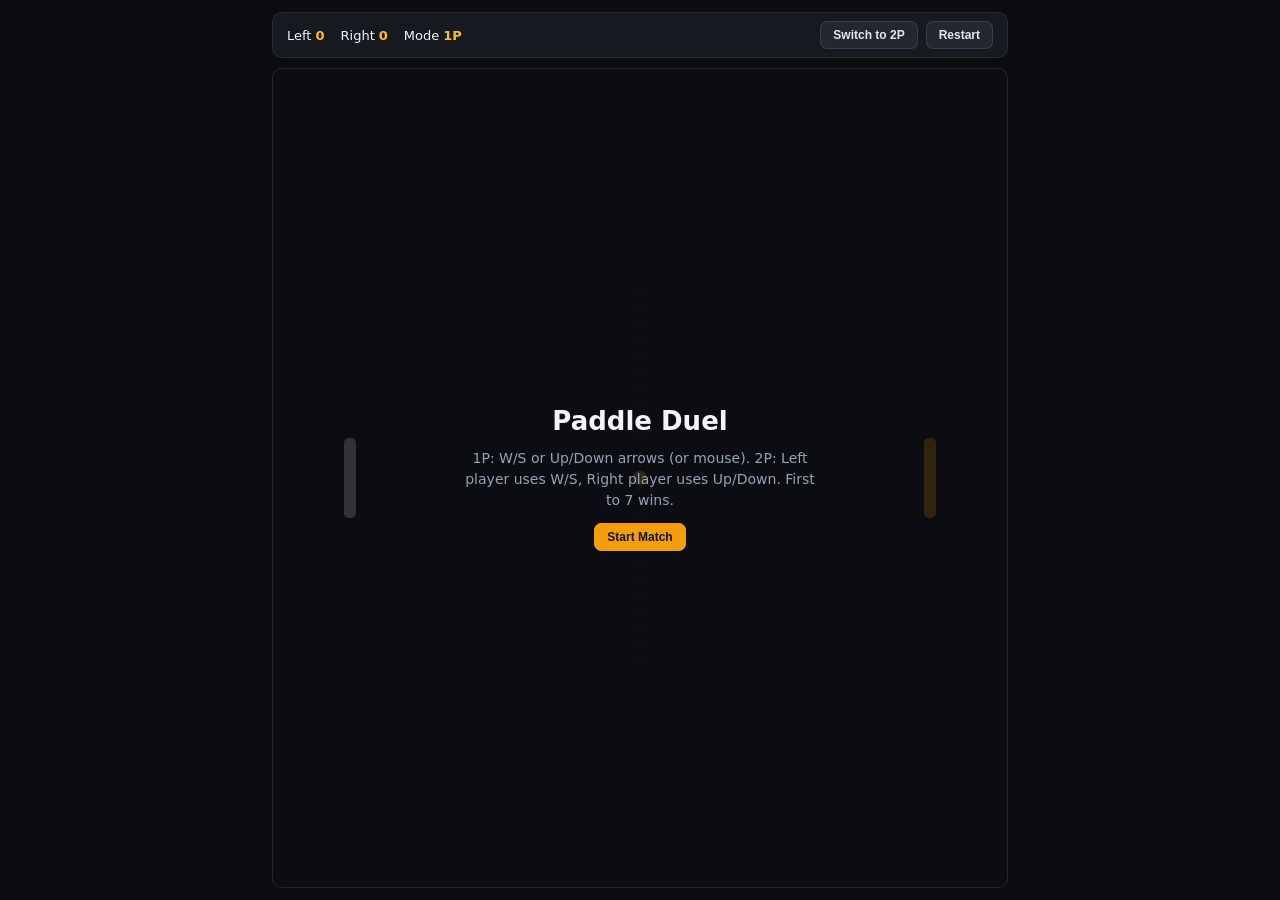
<file: public/games/pong.html>
<!doctype html>
<html lang="en">
  <head>
    <meta charset="UTF-8" />
    <meta name="viewport" content="width=device-width, initial-scale=1.0" />
    <title>Paddle Duel</title>
    <style>
      * { box-sizing: border-box; margin: 0; padding: 0; }
      html, body {
        height: 100%;
        background: #0b0d11;
        color: #f1f5f9;
        font-family: system-ui, -apple-system, sans-serif;
        overflow: hidden;
        user-select: none;
      }
      .shell {
        display: flex;
        flex-direction: column;
        height: 100%;
        padding: 12px;
        gap: 10px;
        max-width: 760px;
        margin: 0 auto;
      }
      .hud {
        display: flex;
        align-items: center;
        justify-content: space-between;
        background: #161920;
        border: 1px solid rgba(255,255,255,0.08);
        border-radius: 10px;
        padding: 8px 14px;
        font-size: 13px;
      }
      .metrics { display: flex; gap: 16px; font-variant-numeric: tabular-nums; }
      .metric strong { color: #fbbf24; margin-left: 4px; }
      .actions { display: flex; gap: 8px; }
      button {
        background: #232730;
        color: #e2e8f0;
        border: 1px solid rgba(255,255,255,0.1);
        border-radius: 7px;
        padding: 6px 12px;
        font-size: 12px;
        font-weight: 600;
        cursor: pointer;
      }
      button.primary { background: #f59e0b; color: #0f172a; border-color: #f59e0b; }
      .stage {
        position: relative;
        flex: 1;
        min-height: 0;
        display: flex;
        align-items: center;
        justify-content: center;
        background: #111318;
        border: 1px solid rgba(255,255,255,0.08);
        border-radius: 10px;
        overflow: hidden;
      }
      canvas { display: block; max-width: 100%; max-height: 100%; }
      .overlay {
        position: absolute;
        inset: 0;
        background: rgba(11,13,17,0.84);
        display: flex;
        flex-direction: column;
        align-items: center;
        justify-content: center;
        text-align: center;
        padding: 24px;
        gap: 12px;
      }
      .overlay.hidden { display: none; }
      .overlay h1 { font-size: 26px; }
      .overlay p { font-size: 14px; color: #94a3b8; max-width: 360px; line-height: 1.5; }
    </style>
  </head>
  <body>
    <div class="shell">
      <div class="hud">
        <div class="metrics">
          <span class="metric">Left<strong id="p1-score">0</strong></span>
          <span class="metric">Right<strong id="p2-score">0</strong></span>
          <span class="metric">Mode<strong id="mode-label">1P</strong></span>
        </div>
        <div class="actions">
          <button type="button" id="mode-btn">Switch to 2P</button>
          <button type="button" id="restart-btn">Restart</button>
        </div>
      </div>

      <div class="stage">
        <canvas id="court" width="640" height="400"></canvas>
        <div id="overlay" class="overlay">
          <h1 id="overlay-title">Paddle Duel</h1>
          <p id="overlay-desc">1P: W/S or Up/Down arrows (or mouse). 2P: Left player uses W/S, Right player uses Up/Down. First to 7 wins.</p>
          <button type="button" id="start-btn" class="primary">Start Match</button>
        </div>
      </div>
    </div>

    <script>
      const canvas = document.getElementById('court');
      const ctx = canvas.getContext('2d');
      const p1El = document.getElementById('p1-score');
      const p2El = document.getElementById('p2-score');
      const modeLabel = document.getElementById('mode-label');
      const modeBtn = document.getElementById('mode-btn');
      const restartBtn = document.getElementById('restart-btn');
      const startBtn = document.getElementById('start-btn');
      const overlay = document.getElementById('overlay');
      const overlayTitle = document.getElementById('overlay-title');
      const overlayDesc = document.getElementById('overlay-desc');

      let twoPlayer = false;
      let state = 'TITLE_MENU';
      let p1Score = 0;
      let p2Score = 0;

      const p1 = { x: 24, y: 160, w: 12, h: 80, speed: 6 };
      const p2 = { x: 604, y: 160, w: 12, h: 80, speed: 6 };
      const ball = { x: 320, y: 200, r: 7, vx: 4.5, vy: 2.5 };
      const keys = {};

      function resetBall(direction = 1) {
        ball.x = canvas.width / 2;
        ball.y = canvas.height / 2;
        ball.vx = direction * 4.5;
        ball.vy = (Math.random() > 0.5 ? 1 : -1) * (2.2 + Math.random() * 1.8);
      }

      function startMatch() {
        p1Score = 0;
        p2Score = 0;
        p1El.textContent = '0';
        p2El.textContent = '0';
        p1.y = 160;
        p2.y = 160;
        resetBall(Math.random() > 0.5 ? 1 : -1);
        state = 'PLAYING';
        overlay.classList.add('hidden');
      }

      function update() {
        if (state !== 'PLAYING') return;

        if (keys['w'] || keys['W'] || (!twoPlayer && keys['ArrowUp'])) p1.y -= p1.speed;
        if (keys['s'] || keys['S'] || (!twoPlayer && keys['ArrowDown'])) p1.y += p1.speed;
        p1.y = Math.max(8, Math.min(canvas.height - p1.h - 8, p1.y));

        if (twoPlayer) {
          if (keys['ArrowUp']) p2.y -= p2.speed;
          if (keys['ArrowDown']) p2.y += p2.speed;
        } else {
          const target = ball.y - p2.h / 2;
          const diff = target - p2.y;
          p2.y += Math.sign(diff) * Math.min(Math.abs(diff), 4.2);
        }
        p2.y = Math.max(8, Math.min(canvas.height - p2.h - 8, p2.y));

        ball.x += ball.vx;
        ball.y += ball.vy;

        if (ball.y - ball.r <= 0 || ball.y + ball.r >= canvas.height) {
          ball.vy *= -1;
          ball.y = Math.max(ball.r, Math.min(canvas.height - ball.r, ball.y));
        }

        // Paddle 1 hit
        if (
          ball.vx < 0 &&
          ball.x - ball.r <= p1.x + p1.w &&
          ball.x + ball.r >= p1.x &&
          ball.y >= p1.y &&
          ball.y <= p1.y + p1.h
        ) {
          const offset = (ball.y - (p1.y + p1.h / 2)) / (p1.h / 2);
          ball.vx = Math.min(9, Math.abs(ball.vx) * 1.05);
          ball.vy = offset * 5.5;
          ball.x = p1.x + p1.w + ball.r;
        }

        // Paddle 2 hit
        if (
          ball.vx > 0 &&
          ball.x + ball.r >= p2.x &&
          ball.x - ball.r <= p2.x + p2.w &&
          ball.y >= p2.y &&
          ball.y <= p2.y + p2.h
        ) {
          const offset = (ball.y - (p2.y + p2.h / 2)) / (p2.h / 2);
          ball.vx = -Math.min(9, Math.abs(ball.vx) * 1.05);
          ball.vy = offset * 5.5;
          ball.x = p2.x - ball.r;
        }

        if (ball.x < 0) {
          p2Score++;
          p2El.textContent = String(p2Score);
          if (p2Score >= 7) finishMatch(twoPlayer ? 'Right Player Wins' : 'Opponent Wins');
          else resetBall(1);
        } else if (ball.x > canvas.width) {
          p1Score++;
          p1El.textContent = String(p1Score);
          if (p1Score >= 7) finishMatch('Left Player Wins');
          else resetBall(-1);
        }
      }

      function finishMatch(title) {
        state = 'GAME_OVER';
        overlayTitle.textContent = title;
        overlayDesc.textContent = `Final Score: ${p1Score} – ${p2Score}`;
        startBtn.textContent = 'Play Again';
        overlay.classList.remove('hidden');
      }

      function draw() {
        ctx.fillStyle = '#111318';
        ctx.fillRect(0, 0, canvas.width, canvas.height);

        ctx.strokeStyle = 'rgba(255,255,255,0.14)';
        ctx.setLineDash([8, 8]);
        ctx.beginPath();
        ctx.moveTo(canvas.width / 2, 12);
        ctx.lineTo(canvas.width / 2, canvas.height - 12);
        ctx.stroke();
        ctx.setLineDash([]);

        ctx.fillStyle = '#f8fafc';
        ctx.beginPath();
        ctx.roundRect(p1.x, p1.y, p1.w, p1.h, 5);
        ctx.fill();

        ctx.fillStyle = '#f59e0b';
        ctx.beginPath();
        ctx.roundRect(p2.x, p2.y, p2.w, p2.h, 5);
        ctx.fill();

        ctx.fillStyle = '#fbbf24';
        ctx.beginPath();
        ctx.arc(ball.x, ball.y, ball.r, 0, Math.PI * 2);
        ctx.fill();
      }

      function loop() {
        update();
        draw();
        requestAnimationFrame(loop);
      }

      canvas.addEventListener('mousemove', (e) => {
        if (twoPlayer || state !== 'PLAYING') return;
        const rect = canvas.getBoundingClientRect();
        const scaleY = canvas.height / rect.height;
        const my = (e.clientY - rect.top) * scaleY;
        p1.y = Math.max(8, Math.min(canvas.height - p1.h - 8, my - p1.h / 2));
      });

      window.addEventListener('keydown', (e) => {
        if (['ArrowUp', 'ArrowDown', ' '].includes(e.key)) e.preventDefault();
        keys[e.key] = true;
      });
      window.addEventListener('keyup', (e) => {
        keys[e.key] = false;
      });

      modeBtn.addEventListener('click', () => {
        twoPlayer = !twoPlayer;
        modeLabel.textContent = twoPlayer ? '2P' : '1P';
        modeBtn.textContent = twoPlayer ? 'Switch to 1P' : 'Switch to 2P';
        startMatch();
      });

      startBtn.addEventListener('click', startMatch);
      restartBtn.addEventListener('click', startMatch);

      draw();
      requestAnimationFrame(loop);
    </script>
  </body>
</html>
</file>
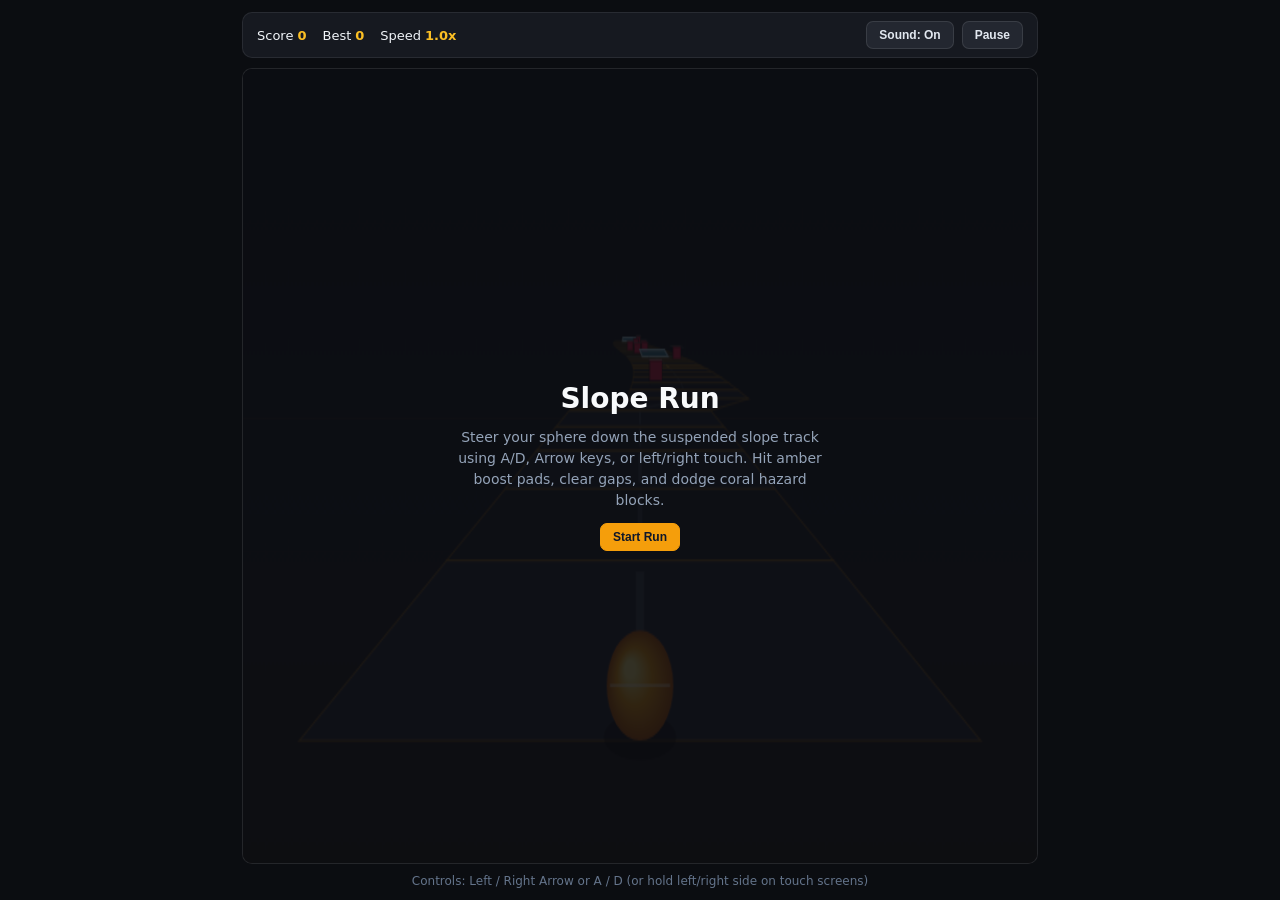
<file: public/games/slope.html>
<!doctype html>
<html lang="en">
  <head>
    <meta charset="UTF-8" />
    <meta name="viewport" content="width=device-width, initial-scale=1.0" />
    <title>Slope Run</title>
    <style>
      * { box-sizing: border-box; margin: 0; padding: 0; }
      html, body {
        height: 100%;
        background: #0b0d11;
        color: #f1f5f9;
        font-family: system-ui, -apple-system, sans-serif;
        overflow: hidden;
        user-select: none;
      }
      .shell {
        display: flex;
        flex-direction: column;
        height: 100%;
        padding: 12px;
        gap: 10px;
        max-width: 820px;
        margin: 0 auto;
      }
      .hud {
        display: flex;
        align-items: center;
        justify-content: space-between;
        gap: 12px;
        background: #161920;
        border: 1px solid rgba(255, 255, 255, 0.08);
        border-radius: 10px;
        padding: 8px 14px;
        font-size: 13px;
      }
      .metrics {
        display: flex;
        align-items: center;
        gap: 16px;
        font-variant-numeric: tabular-nums;
      }
      .metric strong {
        color: #fbbf24;
        font-weight: 700;
        margin-left: 4px;
      }
      .actions {
        display: flex;
        align-items: center;
        gap: 8px;
      }
      button {
        background: #232730;
        color: #e2e8f0;
        border: 1px solid rgba(255, 255, 255, 0.1);
        border-radius: 7px;
        padding: 6px 12px;
        font-size: 12px;
        font-weight: 600;
        cursor: pointer;
      }
      button:hover { background: #2d333f; }
      button.primary {
        background: #f59e0b;
        color: #0f172a;
        border-color: #f59e0b;
      }
      button.primary:hover { background: #fbbf24; }
      .stage {
        position: relative;
        flex: 1;
        min-height: 0;
        display: flex;
        align-items: center;
        justify-content: center;
        background: #111318;
        border: 1px solid rgba(255, 255, 255, 0.08);
        border-radius: 10px;
        overflow: hidden;
      }
      canvas {
        display: block;
        width: 100%;
        height: 100%;
      }
      .overlay {
        position: absolute;
        inset: 0;
        background: rgba(11, 13, 17, 0.84);
        display: flex;
        flex-direction: column;
        align-items: center;
        justify-content: center;
        text-align: center;
        padding: 24px;
        gap: 12px;
      }
      .overlay.hidden { display: none; }
      .overlay h1 { font-size: 28px; font-weight: 700; color: #f8fafc; }
      .overlay p { font-size: 14px; color: #94a3b8; max-width: 380px; line-height: 1.5; }
      .touch-hint {
        font-size: 12px;
        color: #64748b;
        text-align: center;
      }
    </style>
  </head>
  <body>
    <div class="shell">
      <div class="hud">
        <div class="metrics">
          <span class="metric">Score<strong id="score-val">0</strong></span>
          <span class="metric">Best<strong id="best-val">0</strong></span>
          <span class="metric">Speed<strong id="speed-val">1.0x</strong></span>
        </div>
        <div class="actions">
          <button type="button" id="sound-btn">Sound: On</button>
          <button type="button" id="pause-btn">Pause</button>
        </div>
      </div>

      <div class="stage">
        <canvas id="slope" width="760" height="460"></canvas>
        <div id="overlay" class="overlay">
          <h1 id="overlay-title">Slope Run</h1>
          <p id="overlay-desc">Steer your sphere down the suspended slope track using A/D, Arrow keys, or left/right touch. Hit amber boost pads, clear gaps, and dodge coral hazard blocks.</p>
          <button type="button" id="start-btn" class="primary">Start Run</button>
        </div>
      </div>

      <p class="touch-hint">Controls: Left / Right Arrow or A / D (or hold left/right side on touch screens)</p>
    </div>

    <script>
      const canvas = document.getElementById('slope');
      const ctx = canvas.getContext('2d');
      const scoreEl = document.getElementById('score-val');
      const bestEl = document.getElementById('best-val');
      const speedEl = document.getElementById('speed-val');
      const overlay = document.getElementById('overlay');
      const overlayTitle = document.getElementById('overlay-title');
      const overlayDesc = document.getElementById('overlay-desc');
      const startBtn = document.getElementById('start-btn');
      const pauseBtn = document.getElementById('pause-btn');
      const soundBtn = document.getElementById('sound-btn');

      const BEST_KEY = 'recess_slope_best';
      let best = Number(localStorage.getItem(BEST_KEY) || 0);
      bestEl.textContent = String(best);

      let state = 'TITLE_MENU';
      let soundOn = true;
      let audioCtx = null;

      // Track & perspective settings
      const SEG_LEN = 4.2;
      const VISIBLE_SEGS = 28;
      const TRACK_HALF_W = 4.6;
      const FOV = 390;
      const CAM_HEIGHT = 3.2;
      const CAM_BACK = 5.5;

      let distance = 0;
      let speed = 24;
      let baseSpeed = 24;
      let score = 0;
      let ball = { x: 0, y: 0.45, vy: 0, vx: 0, r: 0.45, rot: 0 };
      let segments = [];
      let nextSegIndex = 0;
      let keys = { left: false, right: false };
      let touchSteer = 0;
      let lastTime = performance.now();
      let boostTimer = 0;

      function beep(freq, dur = 0.07, type = 'triangle') {
        if (!soundOn) return;
        try {
          audioCtx = audioCtx || new (window.AudioContext || window.webkitAudioContext)();
          const o = audioCtx.createOscillator();
          const g = audioCtx.createGain();
          o.type = type;
          o.frequency.value = freq;
          g.gain.setValueAtTime(0.07, audioCtx.currentTime);
          g.gain.exponentialRampToValueAtTime(0.001, audioCtx.currentTime + dur);
          o.connect(g);
          g.connect(audioCtx.destination);
          o.start();
          o.stop(audioCtx.currentTime + dur);
        } catch {}
      }

      function trackOffsetAt(index) {
        if (index < 6) return 0;
        return Math.sin(index * 0.16) * 2.8 + Math.cos(index * 0.07) * 1.4;
      }

      function createSegment(idx) {
        const cx = trackOffsetAt(idx);
        const safe = idx < 8;
        let isGap = false;
        let hasBoost = false;
        let hasRamp = false;
        const obstacles = [];

        if (!safe) {
          // Occasional single-segment gap preceded by a ramp
          const prev = segments[segments.length - 1];
          if (prev && prev.hasRamp && !prev.isGap) {
            isGap = true;
          } else if (idx % 15 === 0) {
            hasRamp = true;
          } else if (idx % 11 === 0) {
            hasBoost = true;
          } else if (Math.random() < 0.56) {
            const count = idx > 40 && Math.random() < 0.35 ? 2 : 1;
            for (let k = 0; k < count; k++) {
              const lane = (Math.random() * 2 - 1) * (TRACK_HALF_W - 1.1);
              const moving = idx > 22 && Math.random() < 0.32;
              obstacles.push({
                offsetX: lane,
                w: 1.25,
                h: 1.2,
                moving,
                phase: Math.random() * Math.PI * 2,
                speed: (Math.random() > 0.5 ? 1 : -1) * (1.8 + Math.random() * 1.4),
              });
            }
          }
        }

        return {
          idx,
          zStart: idx * SEG_LEN,
          zEnd: (idx + 1) * SEG_LEN,
          cx,
          halfW: TRACK_HALF_W,
          isGap,
          hasBoost,
          hasRamp,
          obstacles,
        };
      }

      function resetGame() {
        distance = 0;
        baseSpeed = 25;
        speed = baseSpeed;
        score = 0;
        boostTimer = 0;
        ball = { x: 0, y: 0.45, vy: 0, vx: 0, r: 0.45, rot: 0 };
        segments = [];
        nextSegIndex = 0;
        for (let i = 0; i < VISIBLE_SEGS + 4; i++) {
          segments.push(createSegment(nextSegIndex++));
        }
        scoreEl.textContent = '0';
        speedEl.textContent = '1.0x';
      }

      function startGame() {
        resetGame();
        state = 'PLAYING';
        pauseBtn.textContent = 'Pause';
        overlay.classList.add('hidden');
        lastTime = performance.now();
        beep(520, 0.08);
      }

      function endGame(reason) {
        state = 'GAME_OVER';
        beep(160, 0.25, 'sawtooth');
        overlayTitle.textContent = 'Run Ended';
        overlayDesc.textContent = `${reason} · Score: ${score} · Best: ${best}`;
        startBtn.textContent = 'Play Again';
        overlay.classList.remove('hidden');
      }

      function project(wx, wy, wz) {
        // World coordinates relative to camera
        const relX = wx - ball.x * 0.65;
        const relY = wy - CAM_HEIGHT - ball.y * 0.45;
        const relZ = wz - (distance - CAM_BACK);
        if (relZ <= 0.4) return null;

        // Slight downhill pitch perspective
        const pitchY = relY + relZ * 0.14;
        const scale = FOV / relZ;
        return {
          sx: canvas.width / 2 + relX * scale,
          sy: canvas.height * 0.44 - pitchY * scale,
          scale,
          relZ,
        };
      }

      function update(dt) {
        if (state !== 'PLAYING') return;

        // Speed progression
        baseSpeed = Math.min(54, 25 + score * 0.14);
        if (boostTimer > 0) {
          boostTimer -= dt;
          speed = baseSpeed * 1.32;
        } else {
          speed = baseSpeed;
        }

        distance += speed * dt;
        ball.rot += speed * dt * 1.4;

        // Lateral steering
        let steer = 0;
        if (keys.left) steer -= 1;
        if (keys.right) steer += 1;
        if (touchSteer !== 0) steer = touchSteer;

        const targetVx = steer * 15.5;
        ball.vx += (targetVx - ball.vx) * Math.min(1, dt * 11);
        ball.x += ball.vx * dt;

        // Gravity / airborne vertical motion
        ball.vy -= 34 * dt;
        ball.y += ball.vy * dt;

        // Generate upcoming segments and prune passed ones
        while (segments.length && segments[0].zEnd < distance - CAM_BACK - 4) {
          segments.shift();
          score += 1;
          scoreEl.textContent = String(score);
          if (score > best) {
            best = score;
            bestEl.textContent = String(best);
            localStorage.setItem(BEST_KEY, String(best));
          }
        }
        while (segments.length < VISIBLE_SEGS + 4) {
          segments.push(createSegment(nextSegIndex++));
        }

        speedEl.textContent = (speed / 25).toFixed(1) + 'x';

        // Animate moving obstacles
        const nowSec = performance.now() / 1000;
        for (const seg of segments) {
          for (const obs of seg.obstacles) {
            if (obs.moving) {
              obs.currentOffset =
                Math.sin(nowSec * Math.abs(obs.speed) + obs.phase) * (seg.halfW - 1.0);
            } else {
              obs.currentOffset = obs.offsetX;
            }
          }
        }

        // Check current segment beneath the ball
        const activeSeg = segments.find((s) => distance >= s.zStart && distance < s.zEnd);
        if (activeSeg) {
          const onTrackX = Math.abs(ball.x - activeSeg.cx) <= activeSeg.halfW + 0.18;

          if (!activeSeg.isGap && onTrackX) {
            if (ball.y <= ball.r && ball.vy <= 0) {
              ball.y = ball.r;
              ball.vy = 0;

              if (activeSeg.hasRamp && !activeSeg._ramped) {
                activeSeg._ramped = true;
                ball.vy = 13.5;
                beep(660, 0.09);
              }
              if (activeSeg.hasBoost && !activeSeg._boosted) {
                activeSeg._boosted = true;
                boostTimer = 1.4;
                beep(780, 0.11);
              }
            }
          }

          // Check obstacle collision in active or next segment
          for (const seg of segments) {
            if (Math.abs((seg.zStart + SEG_LEN * 0.5) - distance) < 1.35) {
              for (const obs of seg.obstacles) {
                const ox = seg.cx + (obs.currentOffset ?? obs.offsetX);
                if (
                  Math.abs(ball.x - ox) < obs.w * 0.5 + ball.r * 0.72 &&
                  ball.y < obs.h + ball.r * 0.65
                ) {
                  endGame('Hit a hazard block');
                  return;
                }
              }
            }
          }
        }

        if (ball.y < -6.5) {
          endGame('Fell off the slope');
        }
      }

      function drawPoly(pts, fill, stroke) {
        if (pts.some((p) => !p)) return;
        ctx.beginPath();
        ctx.moveTo(pts[0].sx, pts[0].sy);
        for (let i = 1; i < pts.length; i++) ctx.lineTo(pts[i].sx, pts[i].sy);
        ctx.closePath();
        if (fill) {
          ctx.fillStyle = fill;
          ctx.fill();
        }
        if (stroke) {
          ctx.strokeStyle = stroke;
          ctx.lineWidth = 1.2;
          ctx.stroke();
        }
      }

      function drawBox(cx, baseY, cz, w, h, d, topColor, frontColor, sideColor) {
        const hw = w / 2;
        const hd = d / 2;
        const zF = cz - hd;
        const zB = cz + hd;

        const flb = project(cx - hw, baseY, zF);
        const frb = project(cx + hw, baseY, zF);
        const flt = project(cx - hw, baseY + h, zF);
        const frt = project(cx + hw, baseY + h, zF);

        const blb = project(cx - hw, baseY, zB);
        const brb = project(cx + hw, baseY, zB);
        const blt = project(cx - hw, baseY + h, zB);
        const brt = project(cx + hw, baseY + h, zB);

        if (!flb || !frb || !flt || !frt || !blt || !brt) return;

        // Side faces if visible
        if (blb && cx - hw > ball.x * 0.65) {
          drawPoly([blb, flb, flt, blt], sideColor, 'rgba(0,0,0,0.25)');
        }
        if (brb && cx + hw < ball.x * 0.65) {
          drawPoly([frb, brb, brt, frt], sideColor, 'rgba(0,0,0,0.25)');
        }
        // Top face
        drawPoly([flt, frt, brt, blt], topColor, 'rgba(255,255,255,0.18)');
        // Front face
        drawPoly([flb, frb, frt, flt], frontColor, 'rgba(0,0,0,0.35)');
      }

      function draw() {
        // Sky gradient
        const grad = ctx.createLinearGradient(0, 0, 0, canvas.height);
        grad.addColorStop(0, '#0d1017');
        grad.addColorStop(0.55, '#151923');
        grad.addColorStop(1, '#1b1715');
        ctx.fillStyle = grad;
        ctx.fillRect(0, 0, canvas.width, canvas.height);

        // Subtle horizon grid lines
        ctx.strokeStyle = 'rgba(245, 158, 11, 0.08)';
        ctx.lineWidth = 1;
        ctx.beginPath();
        ctx.moveTo(0, canvas.height * 0.44);
        ctx.lineTo(canvas.width, canvas.height * 0.44);
        ctx.stroke();

        // Draw far-to-near segments
        for (let i = segments.length - 1; i >= 0; i--) {
          const seg = segments[i];
          const nextSeg = segments[i + 1];
          if (seg.isGap) continue;

          const x1L = seg.cx - seg.halfW;
          const x1R = seg.cx + seg.halfW;
          const nextCx = nextSeg ? nextSeg.cx : seg.cx;
          const x2L = nextCx - seg.halfW;
          const x2R = nextCx + seg.halfW;

          const p1L = project(x1L, 0, seg.zStart);
          const p1R = project(x1R, 0, seg.zStart);
          const p2L = project(x2L, 0, seg.zEnd);
          const p2R = project(x2R, 0, seg.zEnd);

          if (!p1L || !p1R || !p2L || !p2R) continue;

          const fade = Math.max(0.18, 1 - (seg.zStart - distance) / (VISIBLE_SEGS * SEG_LEN));
          const isAlt = seg.idx % 2 === 0;
          const deckColor = seg.hasBoost
            ? `rgba(245, 158, 11, ${0.42 * fade})`
            : seg.hasRamp
            ? `rgba(56, 189, 248, ${0.32 * fade})`
            : isAlt
            ? `rgba(35, 41, 54, ${0.95 * fade})`
            : `rgba(26, 30, 40, ${0.95 * fade})`;

          drawPoly(
            [p1L, p1R, p2R, p2L],
            deckColor,
            `rgba(245, 158, 11, ${0.35 * fade})`
          );

          // Center lane stripe
          const c1 = project(seg.cx, 0.02, seg.zStart + 0.5);
          const c2 = project(nextCx, 0.02, seg.zEnd - 0.5);
          if (c1 && c2) {
            ctx.strokeStyle = seg.hasBoost
              ? `rgba(251, 191, 36, ${0.9 * fade})`
              : `rgba(148, 163, 184, ${0.22 * fade})`;
            ctx.lineWidth = Math.max(1, c1.scale * 0.12);
            ctx.beginPath();
            ctx.moveTo(c1.sx, c1.sy);
            ctx.lineTo(c2.sx, c2.sy);
            ctx.stroke();
          }

          // Ramp visual marker
          if (seg.hasRamp) {
            const r1L = project(seg.cx - 2.2, 0.05, seg.zStart + 0.8);
            const r1R = project(seg.cx + 2.2, 0.05, seg.zStart + 0.8);
            const r2L = project(nextCx - 2.2, 0.65, seg.zEnd);
            const r2R = project(nextCx + 2.2, 0.65, seg.zEnd);
            drawPoly([r1L, r1R, r2R, r2L], 'rgba(56, 189, 248, 0.55)', 'rgba(186, 230, 253, 0.8)');
          }

          // Obstacles on segment
          const zMid = seg.zStart + SEG_LEN * 0.5;
          for (const obs of seg.obstacles) {
            const ox = seg.cx + (obs.currentOffset ?? obs.offsetX);
            drawBox(
              ox,
              0,
              zMid,
              obs.w,
              obs.h,
              1.35,
              '#fb7185',
              '#e11d48',
              '#9f1239'
            );
          }
        }

        // Ball shadow on track
        const activeSeg = segments.find((s) => distance >= s.zStart && distance < s.zEnd);
        if (activeSeg && !activeSeg.isGap && Math.abs(ball.x - activeSeg.cx) <= activeSeg.halfW + 0.2) {
          const shadowP = project(ball.x, 0.03, distance);
          if (shadowP) {
            const sr = Math.max(4, shadowP.scale * ball.r * Math.max(0.45, 1 - ball.y * 0.12));
            ctx.fillStyle = 'rgba(0, 0, 0, 0.45)';
            ctx.beginPath();
            ctx.ellipse(shadowP.sx, shadowP.sy, sr * 1.15, sr * 0.45, 0, 0, Math.PI * 2);
            ctx.fill();
          }
        }

        // Player sphere
        const ballP = project(ball.x, ball.y, distance);
        if (ballP) {
          const radius = Math.max(8, ballP.scale * ball.r);
          const sphereGrad = ctx.createRadialGradient(
            ballP.sx - radius * 0.3,
            ballP.sy - radius * 0.3,
            radius * 0.15,
            ballP.sx,
            ballP.sy,
            radius
          );
          sphereGrad.addColorStop(0, '#fef08a');
          sphereGrad.addColorStop(0.45, '#f59e0b');
          sphereGrad.addColorStop(1, '#b45309');

          ctx.fillStyle = sphereGrad;
          ctx.beginPath();
          ctx.arc(ballP.sx, ballP.sy, radius, 0, Math.PI * 2);
          ctx.fill();

          // Rolling meridian line so sphere rotation is tangible
          ctx.strokeStyle = 'rgba(255, 255, 255, 0.45)';
          ctx.lineWidth = 1.6;
          ctx.beginPath();
          ctx.ellipse(
            ballP.sx,
            ballP.sy,
            radius * 0.9,
            Math.abs(Math.sin(ball.rot)) * radius * 0.85,
            0,
            0,
            Math.PI * 2
          );
          ctx.stroke();
        }
      }

      function loop(now) {
        const dt = Math.min(0.05, (now - lastTime) / 1000);
        lastTime = now;
        update(dt);
        draw();
        requestAnimationFrame(loop);
      }

      window.addEventListener('keydown', (e) => {
        if (['ArrowLeft', 'ArrowRight', ' '].includes(e.key)) e.preventDefault();
        if (e.key === 'ArrowLeft' || e.key === 'a' || e.key === 'A') keys.left = true;
        if (e.key === 'ArrowRight' || e.key === 'd' || e.key === 'D') keys.right = true;
        if (e.key === ' ' && state !== 'PLAYING' && state !== 'PAUSED') startGame();
      });

      window.addEventListener('keyup', (e) => {
        if (e.key === 'ArrowLeft' || e.key === 'a' || e.key === 'A') keys.left = false;
        if (e.key === 'ArrowRight' || e.key === 'd' || e.key === 'D') keys.right = false;
      });

      canvas.addEventListener('touchstart', (e) => {
        if (!e.touches[0]) return;
        const rect = canvas.getBoundingClientRect();
        const x = e.touches[0].clientX - rect.left;
        touchSteer = x < rect.width / 2 ? -1 : 1;
      }, { passive: true });

      canvas.addEventListener('touchend', () => {
        touchSteer = 0;
      }, { passive: true });

      pauseBtn.addEventListener('click', () => {
        if (state === 'PLAYING') {
          state = 'PAUSED';
          pauseBtn.textContent = 'Resume';
          overlayTitle.textContent = 'Paused';
          overlayDesc.textContent = 'Press Resume to continue down the slope.';
          startBtn.textContent = 'Resume';
          overlay.classList.remove('hidden');
        } else if (state === 'PAUSED') {
          state = 'PLAYING';
          pauseBtn.textContent = 'Pause';
          overlay.classList.add('hidden');
          lastTime = performance.now();
        }
      });

      soundBtn.addEventListener('click', () => {
        soundOn = !soundOn;
        soundBtn.textContent = soundOn ? 'Sound: On' : 'Sound: Off';
      });

      startBtn.addEventListener('click', () => {
        if (state === 'PAUSED') {
          state = 'PLAYING';
          pauseBtn.textContent = 'Pause';
          overlay.classList.add('hidden');
          lastTime = performance.now();
        } else {
          startGame();
        }
      });

      resetGame();
      draw();
      requestAnimationFrame(loop);
    </script>
  </body>
</html>
</file>
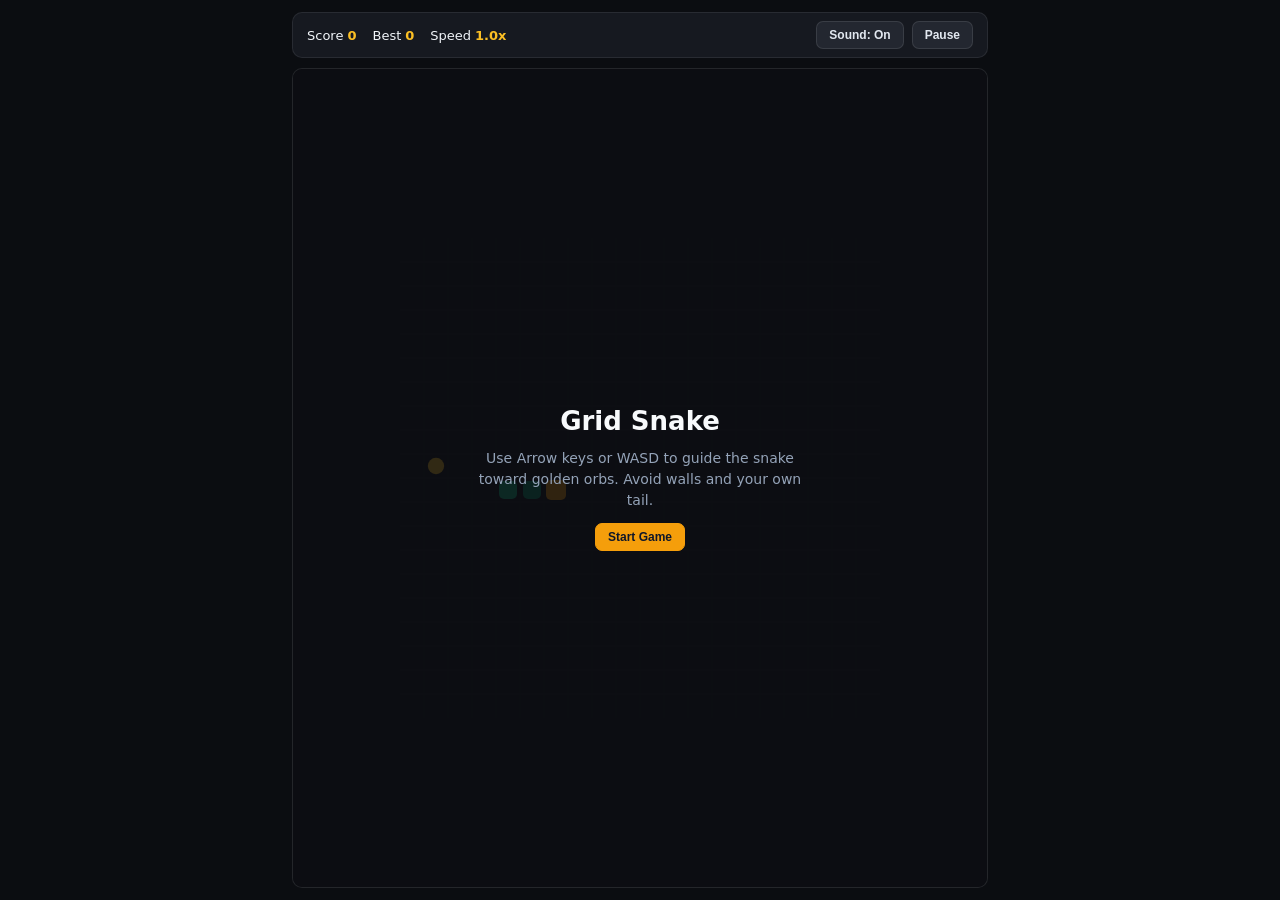
<file: public/games/snake.html>
<!doctype html>
<html lang="en">
  <head>
    <meta charset="UTF-8" />
    <meta name="viewport" content="width=device-width, initial-scale=1.0" />
    <title>Grid Snake</title>
    <style>
      * { box-sizing: border-box; margin: 0; padding: 0; }
      html, body {
        height: 100%;
        background: #0b0d11;
        color: #f1f5f9;
        font-family: system-ui, -apple-system, sans-serif;
        overflow: hidden;
        user-select: none;
      }
      .shell {
        display: flex;
        flex-direction: column;
        height: 100%;
        padding: 12px;
        gap: 10px;
        max-width: 720px;
        margin: 0 auto;
      }
      .hud {
        display: flex;
        align-items: center;
        justify-content: space-between;
        gap: 12px;
        background: #161920;
        border: 1px solid rgba(255, 255, 255, 0.08);
        border-radius: 10px;
        padding: 8px 14px;
        font-size: 13px;
      }
      .metrics {
        display: flex;
        align-items: center;
        gap: 16px;
        font-variant-numeric: tabular-nums;
      }
      .metric strong {
        color: #fbbf24;
        font-weight: 700;
        margin-left: 4px;
      }
      .actions {
        display: flex;
        align-items: center;
        gap: 8px;
      }
      button {
        background: #232730;
        color: #e2e8f0;
        border: 1px solid rgba(255, 255, 255, 0.1);
        border-radius: 7px;
        padding: 6px 12px;
        font-size: 12px;
        font-weight: 600;
        cursor: pointer;
      }
      button:hover { background: #2d333f; }
      button.primary {
        background: #f59e0b;
        color: #0f172a;
        border-color: #f59e0b;
      }
      button.primary:hover { background: #fbbf24; }
      .stage {
        position: relative;
        flex: 1;
        min-height: 0;
        display: flex;
        align-items: center;
        justify-content: center;
        background: #111318;
        border: 1px solid rgba(255, 255, 255, 0.08);
        border-radius: 10px;
        overflow: hidden;
      }
      canvas {
        display: block;
        max-width: 100%;
        max-height: 100%;
      }
      .overlay {
        position: absolute;
        inset: 0;
        background: rgba(11, 13, 17, 0.84);
        display: flex;
        flex-direction: column;
        align-items: center;
        justify-content: center;
        text-align: center;
        padding: 24px;
        gap: 12px;
      }
      .overlay.hidden { display: none; }
      .overlay h1 { font-size: 26px; font-weight: 700; color: #f8fafc; }
      .overlay p { font-size: 14px; color: #94a3b8; max-width: 340px; line-height: 1.5; }
      .dpad {
        display: none;
        grid-template-columns: repeat(3, 44px);
        gap: 6px;
        justify-content: center;
      }
      @media (pointer: coarse), (max-width: 640px) {
        .dpad { display: grid; }
      }
      .dpad button { height: 40px; padding: 0; font-size: 15px; }
      .empty { visibility: hidden; }
    </style>
  </head>
  <body>
    <div class="shell">
      <div class="hud">
        <div class="metrics">
          <span class="metric">Score<strong id="score-val">0</strong></span>
          <span class="metric">Best<strong id="best-val">0</strong></span>
          <span class="metric">Speed<strong id="speed-val">1x</strong></span>
        </div>
        <div class="actions">
          <button type="button" id="sound-btn">Sound: On</button>
          <button type="button" id="pause-btn">Pause</button>
        </div>
      </div>

      <div class="stage">
        <canvas id="board" width="480" height="480"></canvas>
        <div id="overlay" class="overlay">
          <h1 id="overlay-title">Grid Snake</h1>
          <p id="overlay-desc">Use Arrow keys or WASD to guide the snake toward golden orbs. Avoid walls and your own tail.</p>
          <button type="button" id="start-btn" class="primary">Start Game</button>
        </div>
      </div>

      <div class="dpad" aria-label="Touch directional pad">
        <span class="empty"></span>
        <button type="button" data-dir="up">▲</button>
        <span class="empty"></span>
        <button type="button" data-dir="left">◀</button>
        <button type="button" data-dir="down">▼</button>
        <button type="button" data-dir="right">▶</button>
      </div>
    </div>

    <script>
      const canvas = document.getElementById('board');
      const ctx = canvas.getContext('2d');
      const scoreEl = document.getElementById('score-val');
      const bestEl = document.getElementById('best-val');
      const speedEl = document.getElementById('speed-val');
      const overlay = document.getElementById('overlay');
      const overlayTitle = document.getElementById('overlay-title');
      const overlayDesc = document.getElementById('overlay-desc');
      const startBtn = document.getElementById('start-btn');
      const pauseBtn = document.getElementById('pause-btn');
      const soundBtn = document.getElementById('sound-btn');

      const GRID = 20;
      const CELL = canvas.width / GRID;
      const BEST_KEY = 'recess_snake_best';

      let best = Number(localStorage.getItem(BEST_KEY) || 0);
      bestEl.textContent = best;

      let state = 'TITLE_MENU';
      let snake = [];
      let dir = { x: 1, y: 0 };
      let nextDir = { x: 1, y: 0 };
      let food = { x: 14, y: 10 };
      let score = 0;
      let tickMs = 125;
      let lastTick = 0;
      let soundOn = true;
      let audioCtx = null;

      function beep(freq, dur = 0.07) {
        if (!soundOn) return;
        try {
          audioCtx = audioCtx || new (window.AudioContext || window.webkitAudioContext)();
          const osc = audioCtx.createOscillator();
          const gain = audioCtx.createGain();
          osc.type = 'triangle';
          osc.frequency.value = freq;
          gain.gain.setValueAtTime(0.08, audioCtx.currentTime);
          gain.gain.exponentialRampToValueAtTime(0.001, audioCtx.currentTime + dur);
          osc.connect(gain);
          gain.connect(audioCtx.destination);
          osc.start();
          osc.stop(audioCtx.currentTime + dur);
        } catch {}
      }

      function spawnFood() {
        while (true) {
          const x = Math.floor(Math.random() * GRID);
          const y = Math.floor(Math.random() * GRID);
          if (!snake.some((s) => s.x === x && s.y === y)) {
            food = { x, y };
            return;
          }
        }
      }

      function resetGame() {
        snake = [
          { x: 6, y: 10 },
          { x: 5, y: 10 },
          { x: 4, y: 10 },
        ];
        dir = { x: 1, y: 0 };
        nextDir = { x: 1, y: 0 };
        score = 0;
        tickMs = 125;
        scoreEl.textContent = '0';
        speedEl.textContent = '1.0x';
        spawnFood();
      }

      function startGame() {
        resetGame();
        state = 'PLAYING';
        pauseBtn.textContent = 'Pause';
        overlay.classList.add('hidden');
        lastTick = performance.now();
      }

      function endGame() {
        state = 'GAME_OVER';
        beep(180, 0.22);
        overlayTitle.textContent = 'Game Over';
        overlayDesc.textContent = `Final Score: ${score} · Best: ${best}`;
        startBtn.textContent = 'Play Again';
        overlay.classList.remove('hidden');
      }

      function setDirection(nx, ny) {
        if (state !== 'PLAYING') return;
        if (nx === -dir.x && ny === -dir.y) return;
        nextDir = { x: nx, y: ny };
      }

      function step() {
        dir = nextDir;
        const head = { x: snake[0].x + dir.x, y: snake[0].y + dir.y };

        if (
          head.x < 0 ||
          head.y < 0 ||
          head.x >= GRID ||
          head.y >= GRID ||
          snake.some((seg) => seg.x === head.x && seg.y === head.y)
        ) {
          endGame();
          return;
        }

        snake.unshift(head);

        if (head.x === food.x && head.y === food.y) {
          score += 10;
          scoreEl.textContent = String(score);
          if (score > best) {
            best = score;
            bestEl.textContent = String(best);
            localStorage.setItem(BEST_KEY, String(best));
          }
          tickMs = Math.max(65, 125 - Math.floor(score / 40) * 6);
          speedEl.textContent = (125 / tickMs).toFixed(1) + 'x';
          beep(560, 0.08);
          spawnFood();
        } else {
          snake.pop();
        }
      }

      function draw() {
        ctx.fillStyle = '#111318';
        ctx.fillRect(0, 0, canvas.width, canvas.height);

        ctx.strokeStyle = 'rgba(255,255,255,0.04)';
        ctx.lineWidth = 1;
        for (let i = 1; i < GRID; i++) {
          ctx.beginPath();
          ctx.moveTo(i * CELL, 0);
          ctx.lineTo(i * CELL, canvas.height);
          ctx.stroke();
          ctx.beginPath();
          ctx.moveTo(0, i * CELL);
          ctx.lineTo(canvas.width, i * CELL);
          ctx.stroke();
        }

        // Food orb
        const fx = food.x * CELL + CELL / 2;
        const fy = food.y * CELL + CELL / 2;
        ctx.fillStyle = '#fbbf24';
        ctx.beginPath();
        ctx.arc(fx, fy, CELL * 0.34, 0, Math.PI * 2);
        ctx.fill();

        // Snake body
        snake.forEach((seg, idx) => {
          ctx.fillStyle = idx === 0 ? '#f59e0b' : idx % 2 === 0 ? '#10b981' : '#059669';
          const pad = idx === 0 ? 2 : 3;
          ctx.beginPath();
          ctx.roundRect(
            seg.x * CELL + pad,
            seg.y * CELL + pad,
            CELL - pad * 2,
            CELL - pad * 2,
            5
          );
          ctx.fill();
        });
      }

      function loop(now) {
        if (state === 'PLAYING' && now - lastTick >= tickMs) {
          lastTick = now;
          step();
        }
        draw();
        requestAnimationFrame(loop);
      }

      window.addEventListener('keydown', (e) => {
        if (['ArrowUp', 'ArrowDown', 'ArrowLeft', 'ArrowRight', ' '].includes(e.key)) {
          e.preventDefault();
        }
        if (e.key === 'ArrowUp' || e.key === 'w' || e.key === 'W') setDirection(0, -1);
        else if (e.key === 'ArrowDown' || e.key === 's' || e.key === 'S') setDirection(0, 1);
        else if (e.key === 'ArrowLeft' || e.key === 'a' || e.key === 'A') setDirection(-1, 0);
        else if (e.key === 'ArrowRight' || e.key === 'd' || e.key === 'D') setDirection(1, 0);
        else if (e.key === ' ' && state !== 'PLAYING') startGame();
      });

      document.querySelectorAll('.dpad button').forEach((btn) => {
        btn.addEventListener('click', () => {
          const d = btn.dataset.dir;
          if (d === 'up') setDirection(0, -1);
          if (d === 'down') setDirection(0, 1);
          if (d === 'left') setDirection(-1, 0);
          if (d === 'right') setDirection(1, 0);
        });
      });

      pauseBtn.addEventListener('click', () => {
        if (state === 'PLAYING') {
          state = 'PAUSED';
          pauseBtn.textContent = 'Resume';
          overlayTitle.textContent = 'Paused';
          overlayDesc.textContent = 'Press Resume to continue your run.';
          startBtn.textContent = 'Resume';
          overlay.classList.remove('hidden');
        } else if (state === 'PAUSED') {
          state = 'PLAYING';
          pauseBtn.textContent = 'Pause';
          overlay.classList.add('hidden');
          lastTick = performance.now();
        }
      });

      soundBtn.addEventListener('click', () => {
        soundOn = !soundOn;
        soundBtn.textContent = soundOn ? 'Sound: On' : 'Sound: Off';
      });

      startBtn.addEventListener('click', () => {
        if (state === 'PAUSED') {
          state = 'PLAYING';
          pauseBtn.textContent = 'Pause';
          overlay.classList.add('hidden');
          lastTick = performance.now();
        } else {
          startGame();
        }
      });

      resetGame();
      draw();
      requestAnimationFrame(loop);
    </script>
  </body>
</html>
</file>
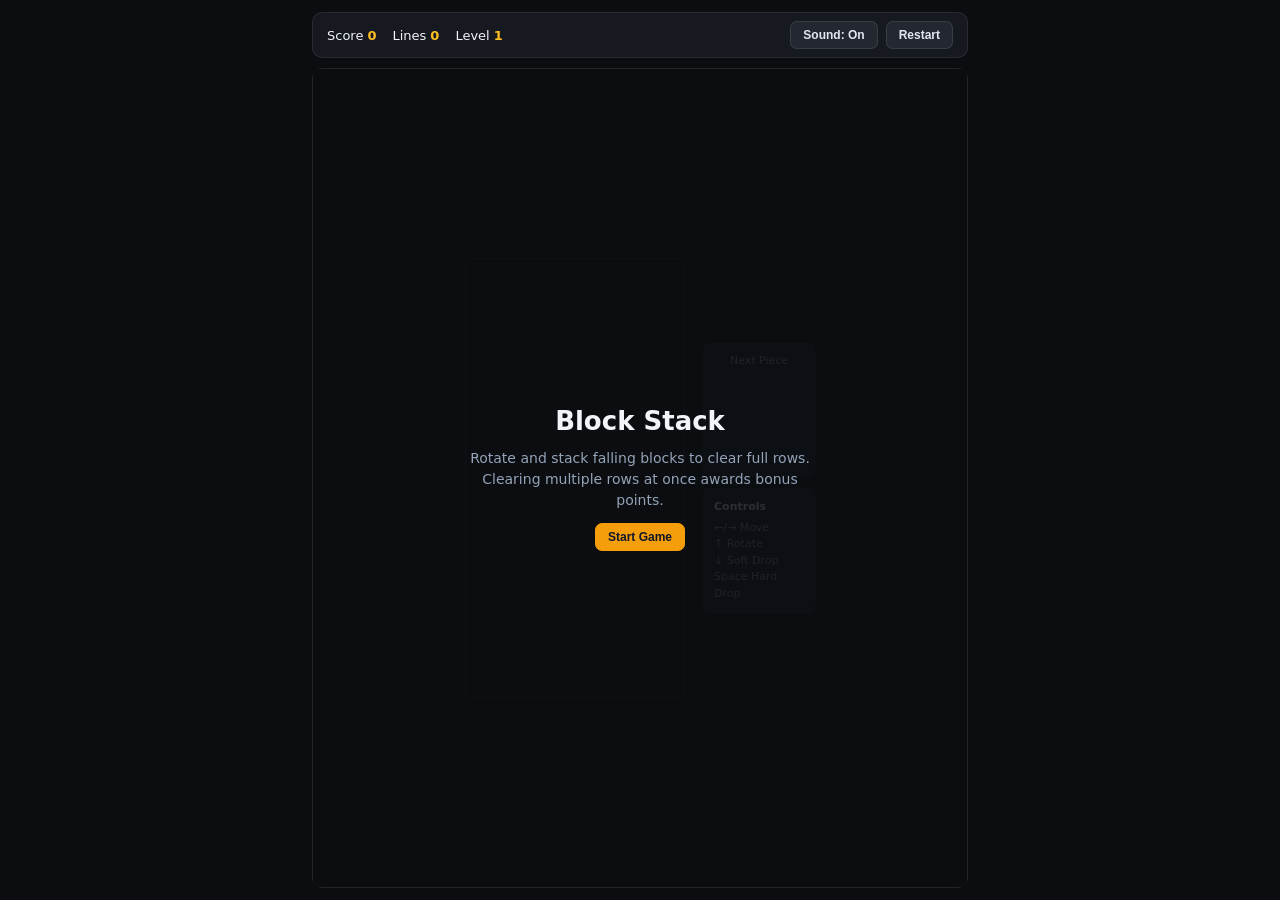
<file: public/games/tetris.html>
<!doctype html>
<html lang="en">
  <head>
    <meta charset="UTF-8" />
    <meta name="viewport" content="width=device-width, initial-scale=1.0" />
    <title>Block Stack</title>
    <style>
      * { box-sizing: border-box; margin: 0; padding: 0; }
      html, body {
        height: 100%;
        background: #0b0d11;
        color: #f1f5f9;
        font-family: system-ui, -apple-system, sans-serif;
        overflow: hidden;
        user-select: none;
      }
      .shell {
        display: flex;
        flex-direction: column;
        height: 100%;
        padding: 12px;
        gap: 10px;
        max-width: 680px;
        margin: 0 auto;
      }
      .hud {
        display: flex;
        align-items: center;
        justify-content: space-between;
        gap: 12px;
        background: #161920;
        border: 1px solid rgba(255,255,255,0.08);
        border-radius: 10px;
        padding: 8px 14px;
        font-size: 13px;
      }
      .metrics { display: flex; gap: 16px; font-variant-numeric: tabular-nums; }
      .metric strong { color: #fbbf24; margin-left: 4px; }
      button {
        background: #232730;
        color: #e2e8f0;
        border: 1px solid rgba(255,255,255,0.1);
        border-radius: 7px;
        padding: 6px 12px;
        font-size: 12px;
        font-weight: 600;
        cursor: pointer;
      }
      button.primary { background: #f59e0b; color: #0f172a; border-color: #f59e0b; }
      .arena-wrap {
        position: relative;
        flex: 1;
        min-height: 0;
        display: flex;
        align-items: center;
        justify-content: center;
        gap: 18px;
        background: #111318;
        border: 1px solid rgba(255,255,255,0.08);
        border-radius: 10px;
        padding: 12px;
      }
      canvas#board {
        height: 100%;
        max-height: 440px;
        aspect-ratio: 1 / 2;
        background: #0b0d11;
        border: 1px solid rgba(255,255,255,0.12);
        border-radius: 6px;
      }
      .side {
        display: flex;
        flex-direction: column;
        gap: 12px;
        width: 112px;
      }
      .side-box {
        background: #161920;
        border: 1px solid rgba(255,255,255,0.08);
        border-radius: 8px;
        padding: 10px;
        text-align: center;
      }
      .side-box span { display: block; font-size: 11px; color: #94a3b8; margin-bottom: 6px; }
      .overlay {
        position: absolute;
        inset: 0;
        background: rgba(11,13,17,0.86);
        display: flex;
        flex-direction: column;
        align-items: center;
        justify-content: center;
        text-align: center;
        padding: 24px;
        gap: 12px;
      }
      .overlay.hidden { display: none; }
      .overlay h1 { font-size: 26px; }
      .overlay p { font-size: 14px; color: #94a3b8; max-width: 340px; line-height: 1.5; }
    </style>
  </head>
  <body>
    <div class="shell">
      <div class="hud">
        <div class="metrics">
          <span class="metric">Score<strong id="score-val">0</strong></span>
          <span class="metric">Lines<strong id="lines-val">0</strong></span>
          <span class="metric">Level<strong id="level-val">1</strong></span>
        </div>
        <div style="display:flex;gap:8px;">
          <button type="button" id="sound-btn">Sound: On</button>
          <button type="button" id="restart-btn">Restart</button>
        </div>
      </div>

      <div class="arena-wrap">
        <canvas id="board" width="220" height="440"></canvas>
        <div class="side">
          <div class="side-box">
            <span>Next Piece</span>
            <canvas id="next" width="88" height="88"></canvas>
          </div>
          <div class="side-box" style="font-size:11px;color:#94a3b8;line-height:1.5;text-align:left;">
            <strong style="color:#f8fafc;display:block;margin-bottom:4px;">Controls</strong>
            ←/→ Move<br/>
            ↑ Rotate<br/>
            ↓ Soft Drop<br/>
            Space Hard Drop
          </div>
        </div>

        <div id="overlay" class="overlay">
          <h1 id="overlay-title">Block Stack</h1>
          <p id="overlay-desc">Rotate and stack falling blocks to clear full rows. Clearing multiple rows at once awards bonus points.</p>
          <button type="button" id="start-btn" class="primary">Start Game</button>
        </div>
      </div>
    </div>

    <script>
      const canvas = document.getElementById('board');
      const ctx = canvas.getContext('2d');
      const nextCanvas = document.getElementById('next');
      const nextCtx = nextCanvas.getContext('2d');
      const scoreEl = document.getElementById('score-val');
      const linesEl = document.getElementById('lines-val');
      const levelEl = document.getElementById('level-val');
      const overlay = document.getElementById('overlay');
      const overlayTitle = document.getElementById('overlay-title');
      const overlayDesc = document.getElementById('overlay-desc');
      const startBtn = document.getElementById('start-btn');
      const restartBtn = document.getElementById('restart-btn');
      const soundBtn = document.getElementById('sound-btn');

      const COLS = 10;
      const ROWS = 20;
      const BLOCK = 22;

      const SHAPES = [
        { color: '#38bdf8', matrix: [[1, 1, 1, 1]] },
        { color: '#fbbf24', matrix: [[1, 1], [1, 1]] },
        { color: '#a78bfa', matrix: [[0, 1, 0], [1, 1, 1]] },
        { color: '#34d399', matrix: [[0, 1, 1], [1, 1, 0]] },
        { color: '#fb7185', matrix: [[1, 1, 0], [0, 1, 1]] },
        { color: '#f97316', matrix: [[1, 0, 0], [1, 1, 1]] },
        { color: '#60a5fa', matrix: [[0, 0, 1], [1, 1, 1]] },
      ];

      let grid = [];
      let active = null;
      let nextPiece = null;
      let score = 0;
      let lines = 0;
      let level = 1;
      let state = 'TITLE_MENU';
      let dropCounter = 0;
      let lastTime = 0;
      let soundOn = true;
      let audioCtx = null;

      function beep(freq, dur = 0.06) {
        if (!soundOn) return;
        try {
          audioCtx = audioCtx || new (window.AudioContext || window.webkitAudioContext)();
          const o = audioCtx.createOscillator();
          const g = audioCtx.createGain();
          o.type = 'square';
          o.frequency.value = freq;
          g.gain.setValueAtTime(0.04, audioCtx.currentTime);
          g.gain.exponentialRampToValueAtTime(0.001, audioCtx.currentTime + dur);
          o.connect(g);
          g.connect(audioCtx.destination);
          o.start();
          o.stop(audioCtx.currentTime + dur);
        } catch {}
      }

      function createGrid() {
        return Array.from({ length: ROWS }, () => Array(COLS).fill(null));
      }

      function randomPiece() {
        const s = SHAPES[Math.floor(Math.random() * SHAPES.length)];
        const matrix = s.matrix.map((r) => [...r]);
        return {
          color: s.color,
          matrix,
          x: Math.floor((COLS - matrix[0].length) / 2),
          y: 0,
        };
      }

      function collides(piece, dx = 0, dy = 0, mat = piece.matrix) {
        for (let r = 0; r < mat.length; r++) {
          for (let c = 0; c < mat[r].length; c++) {
            if (!mat[r][c]) continue;
            const nx = piece.x + c + dx;
            const ny = piece.y + r + dy;
            if (nx < 0 || nx >= COLS || ny >= ROWS) return true;
            if (ny >= 0 && grid[ny][nx]) return true;
          }
        }
        return false;
      }

      function mergePiece() {
        active.matrix.forEach((row, r) => {
          row.forEach((val, c) => {
            if (val && active.y + r >= 0) {
              grid[active.y + r][active.x + c] = active.color;
            }
          });
        });
      }

      function clearLines() {
        let cleared = 0;
        for (let r = ROWS - 1; r >= 0; r--) {
          if (grid[r].every((cell) => cell !== null)) {
            grid.splice(r, 1);
            grid.unshift(Array(COLS).fill(null));
            cleared++;
            r++;
          }
        }
        if (cleared > 0) {
          const pts = [0, 100, 300, 500, 800][cleared] || 800;
          score += pts * level;
          lines += cleared;
          level = 1 + Math.floor(lines / 10);
          scoreEl.textContent = String(score);
          linesEl.textContent = String(lines);
          levelEl.textContent = String(level);
          beep(680, 0.12);
        }
      }

      function spawnNext() {
        active = nextPiece || randomPiece();
        nextPiece = randomPiece();
        drawNext();
        if (collides(active, 0, 0)) {
          state = 'GAME_OVER';
          beep(160, 0.25);
          overlayTitle.textContent = 'Game Over';
          overlayDesc.textContent = `Score: ${score} · Lines Cleared: ${lines}`;
          startBtn.textContent = 'Play Again';
          overlay.classList.remove('hidden');
        }
      }

      function rotateMatrix(mat) {
        return mat[0].map((_, i) => mat.map((row) => row[i]).reverse());
      }

      function drop() {
        if (!collides(active, 0, 1)) {
          active.y++;
        } else {
          mergePiece();
          beep(260, 0.04);
          clearLines();
          spawnNext();
        }
        dropCounter = 0;
      }

      function hardDrop() {
        while (!collides(active, 0, 1)) {
          active.y++;
          score += 2;
        }
        scoreEl.textContent = String(score);
        drop();
      }

      function drawNext() {
        nextCtx.fillStyle = '#161920';
        nextCtx.fillRect(0, 0, nextCanvas.width, nextCanvas.height);
        if (!nextPiece) return;
        const m = nextPiece.matrix;
        const size = 18;
        const ox = (nextCanvas.width - m[0].length * size) / 2;
        const oy = (nextCanvas.height - m.length * size) / 2;
        nextCtx.fillStyle = nextPiece.color;
        m.forEach((row, r) => {
          row.forEach((v, c) => {
            if (v) {
              nextCtx.fillRect(ox + c * size + 1, oy + r * size + 1, size - 2, size - 2);
            }
          });
        });
      }

      function draw() {
        ctx.fillStyle = '#0b0d11';
        ctx.fillRect(0, 0, canvas.width, canvas.height);

        ctx.strokeStyle = 'rgba(255,255,255,0.04)';
        for (let c = 1; c < COLS; c++) {
          ctx.beginPath(); ctx.moveTo(c * BLOCK, 0); ctx.lineTo(c * BLOCK, canvas.height); ctx.stroke();
        }
        for (let r = 1; r < ROWS; r++) {
          ctx.beginPath(); ctx.moveTo(0, r * BLOCK); ctx.lineTo(canvas.width, r * BLOCK); ctx.stroke();
        }

        grid.forEach((row, r) => {
          row.forEach((color, c) => {
            if (color) {
              ctx.fillStyle = color;
              ctx.fillRect(c * BLOCK + 1, r * BLOCK + 1, BLOCK - 2, BLOCK - 2);
            }
          });
        });

        if (active && state === 'PLAYING') {
          // Ghost piece
          let gy = active.y;
          while (!collides({ ...active, y: gy }, 0, 1)) gy++;
          ctx.fillStyle = 'rgba(255,255,255,0.12)';
          active.matrix.forEach((row, r) => {
            row.forEach((v, c) => {
              if (v) ctx.fillRect((active.x + c) * BLOCK + 1, (gy + r) * BLOCK + 1, BLOCK - 2, BLOCK - 2);
            });
          });

          // Active piece
          ctx.fillStyle = active.color;
          active.matrix.forEach((row, r) => {
            row.forEach((v, c) => {
              if (v) ctx.fillRect((active.x + c) * BLOCK + 1, (active.y + r) * BLOCK + 1, BLOCK - 2, BLOCK - 2);
            });
          });
        }
      }

      function loop(now = 0) {
        const dt = now - lastTime;
        lastTime = now;
        if (state === 'PLAYING') {
          dropCounter += dt;
          const interval = Math.max(110, 750 - (level - 1) * 65);
          if (dropCounter > interval) drop();
        }
        draw();
        requestAnimationFrame(loop);
      }

      function startNewGame() {
        grid = createGrid();
        score = 0;
        lines = 0;
        level = 1;
        scoreEl.textContent = '0';
        linesEl.textContent = '0';
        levelEl.textContent = '1';
        nextPiece = randomPiece();
        spawnNext();
        state = 'PLAYING';
        overlay.classList.add('hidden');
        lastTime = performance.now();
      }

      window.addEventListener('keydown', (e) => {
        if (['ArrowUp', 'ArrowDown', 'ArrowLeft', 'ArrowRight', ' '].includes(e.key)) {
          e.preventDefault();
        }
        if (state !== 'PLAYING') {
          if (e.key === ' ') startNewGame();
          return;
        }
        if (e.key === 'ArrowLeft' && !collides(active, -1, 0)) active.x--;
        else if (e.key === 'ArrowRight' && !collides(active, 1, 0)) active.x++;
        else if (e.key === 'ArrowDown') drop();
        else if (e.key === 'ArrowUp') {
          const rot = rotateMatrix(active.matrix);
          if (!collides(active, 0, 0, rot)) active.matrix = rot;
          else if (!collides(active, -1, 0, rot)) { active.x--; active.matrix = rot; }
          else if (!collides(active, 1, 0, rot)) { active.x++; active.matrix = rot; }
        } else if (e.key === ' ') hardDrop();
      });

      startBtn.addEventListener('click', startNewGame);
      restartBtn.addEventListener('click', startNewGame);
      soundBtn.addEventListener('click', () => {
        soundOn = !soundOn;
        soundBtn.textContent = soundOn ? 'Sound: On' : 'Sound: Off';
      });

      grid = createGrid();
      draw();
      requestAnimationFrame(loop);
    </script>
  </body>
</html>
</file>
